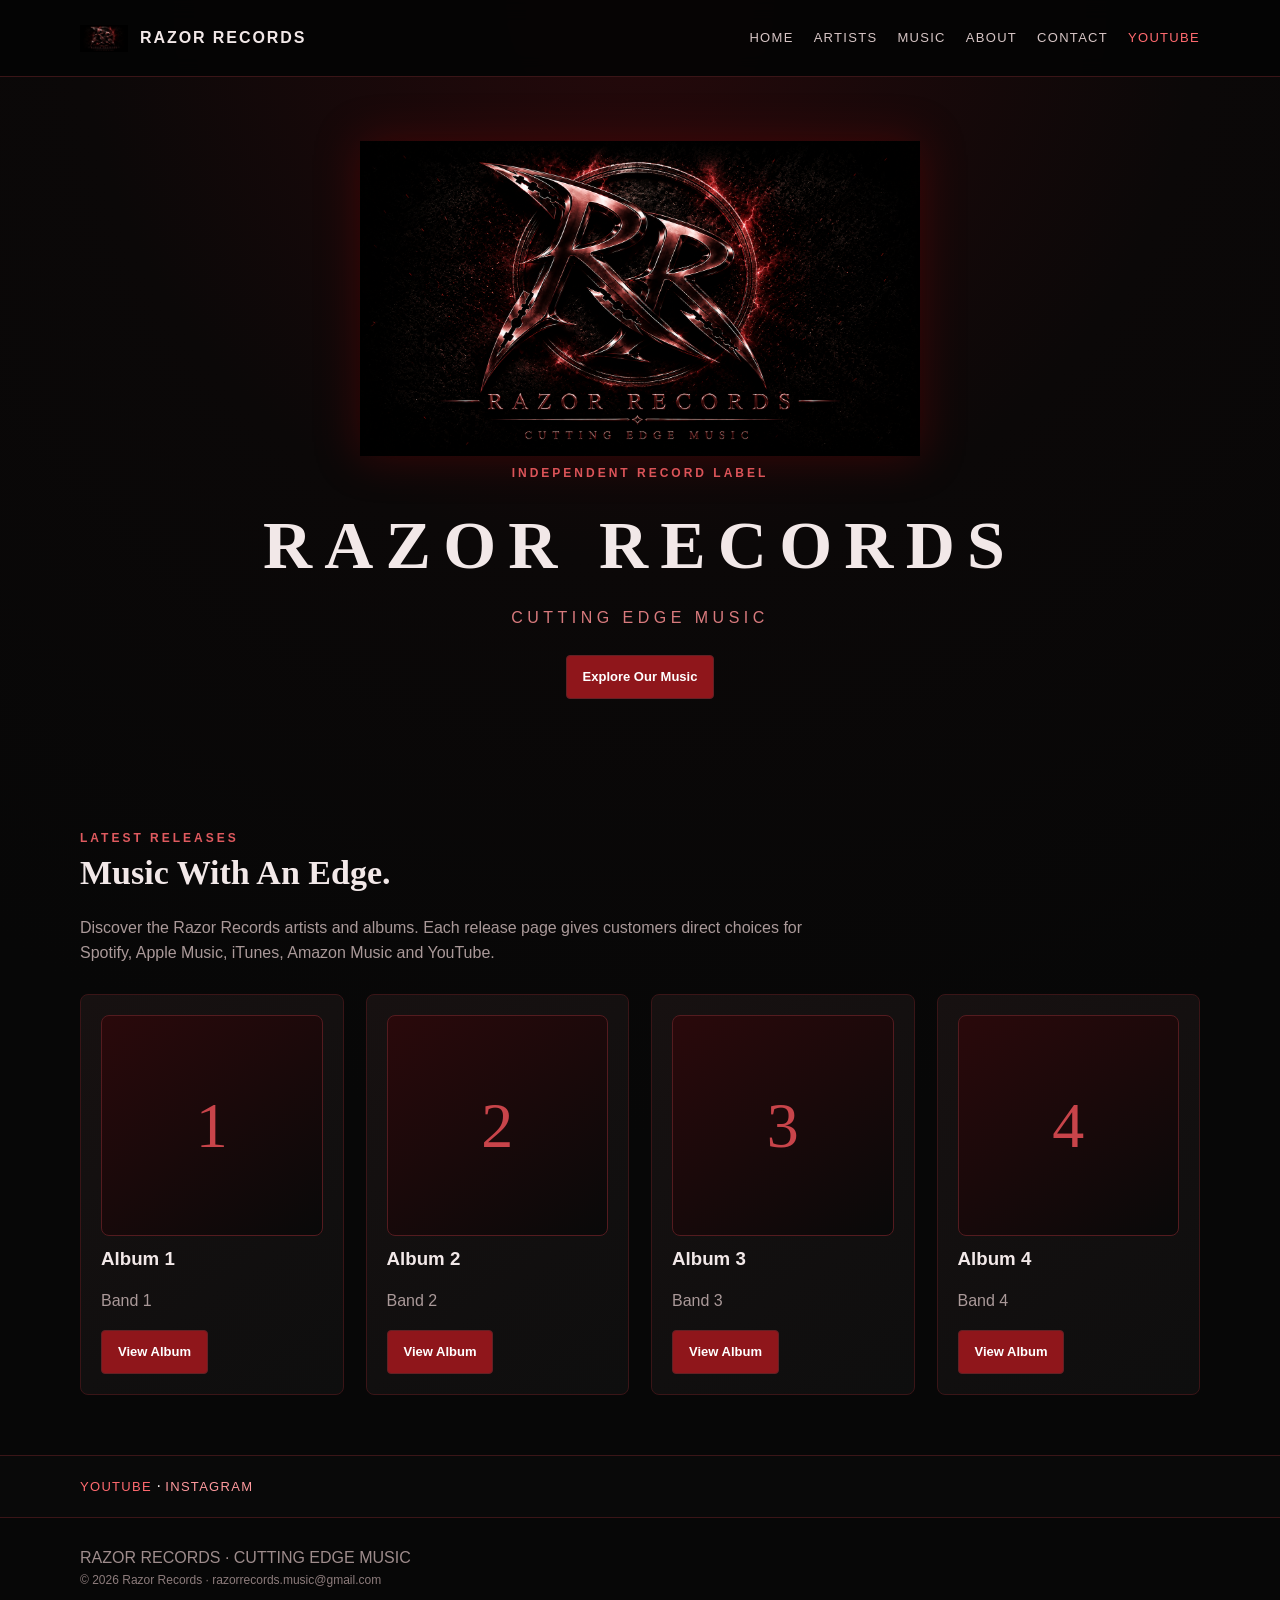
<file: index.html>
<!doctype html><html lang="en"><head><meta charset="utf-8"><meta name="viewport" content="width=device-width,initial-scale=1"><title>Razor Records | Cutting Edge Music</title><meta name="description" content="Razor Records — Cutting Edge Music"><link rel="stylesheet" href="style.css"></head><body><header class="site-header"><div class="container nav"><a class="brand" href="index.html"><img src="assets/razor-records-logo.png" alt="Razor Records logo"><span>RAZOR RECORDS</span></a><button class="menu-btn" aria-label="Open menu">MENU</button><nav class="nav-links"><a href="index.html">Home</a><a href="artists.html">Artists</a><a href="music.html">Music</a><a href="about.html">About</a><a href="contact.html">Contact</a><a href="#" data-youtube class="youtube">YouTube</a></nav></div></header><main><section class="hero"><div class="container"><img src="assets/razor-records-logo.png" alt="Razor Records"><div class="kicker">Independent Record Label</div><h1>RAZOR RECORDS</h1><div class="slogan">Cutting Edge Music</div><a class="btn" href="music.html">Explore Our Music</a></div></section><section class="page-space"><div class="container"><div class="kicker">Latest Releases</div><h2 class="section-title">Music With An Edge.</h2><p class="section-intro">Discover the Razor Records artists and albums. Each release page gives customers direct choices for Spotify, Apple Music, iTunes, Amazon Music and YouTube.</p><div class="grid grid-4" style="margin-top:28px"><article class="card"><div class="cover"><span>1</span></div><h3>Album 1</h3><p>Band 1</p><a class="btn" href="album-1.html">View Album</a></article><article class="card"><div class="cover"><span>2</span></div><h3>Album 2</h3><p>Band 2</p><a class="btn" href="album-2.html">View Album</a></article><article class="card"><div class="cover"><span>3</span></div><h3>Album 3</h3><p>Band 3</p><a class="btn" href="album-3.html">View Album</a></article><article class="card"><div class="cover"><span>4</span></div><h3>Album 4</h3><p>Band 4</p><a class="btn" href="album-4.html">View Album</a></article></div></div></section></main><div class="social-bar"><div class="container"><a href="#" data-youtube class="youtube">YouTube</a><span> · </span><a href="#" data-instagram class="instagram">Instagram</a></div></div><footer class="footer"><div class="container"><div>RAZOR RECORDS · CUTTING EDGE MUSIC</div><div class="small">© <span data-year></span> Razor Records · razorrecords.music@gmail.com</div></div></footer><script src="script.js"></script><script src="links.js"></script></body></html>
</file>
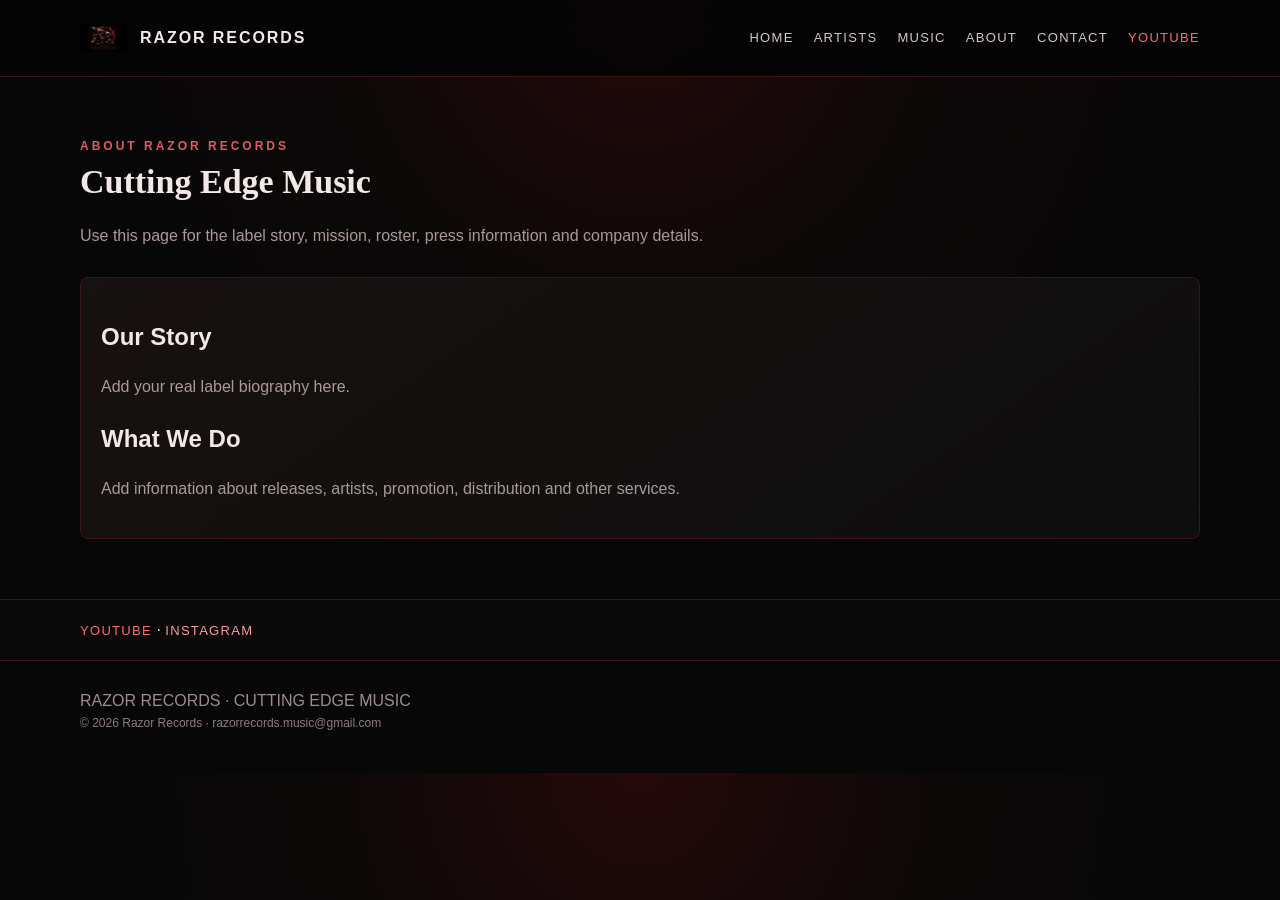
<file: about.html>
<!doctype html><html lang="en"><head><meta charset="utf-8"><meta name="viewport" content="width=device-width,initial-scale=1"><title>About | Razor Records</title><link rel="stylesheet" href="style.css"></head><body><header class="site-header"><div class="container nav"><a class="brand" href="index.html"><img src="assets/razor-records-logo.png" alt="Razor Records logo"><span>RAZOR RECORDS</span></a><button class="menu-btn" aria-label="Open menu">MENU</button><nav class="nav-links"><a href="index.html">Home</a><a href="artists.html">Artists</a><a href="music.html">Music</a><a href="about.html">About</a><a href="contact.html">Contact</a><a href="#" data-youtube class="youtube">YouTube</a></nav></div></header><main class="page-space"><div class="container"><div class="kicker">About Razor Records</div><h1 class="section-title">Cutting Edge Music</h1><p class="section-intro">Use this page for the label story, mission, roster, press information and company details.</p><div class="card" style="margin-top:28px"><h2>Our Story</h2><p class="prose">Add your real label biography here.</p><h2>What We Do</h2><p class="prose">Add information about releases, artists, promotion, distribution and other services.</p></div></div></main><div class="social-bar"><div class="container"><a href="#" data-youtube class="youtube">YouTube</a><span> · </span><a href="#" data-instagram class="instagram">Instagram</a></div></div><footer class="footer"><div class="container"><div>RAZOR RECORDS · CUTTING EDGE MUSIC</div><div class="small">© <span data-year></span> Razor Records · razorrecords.music@gmail.com</div></div></footer><script src="script.js"></script><script src="links.js"></script></body></html>
</file>
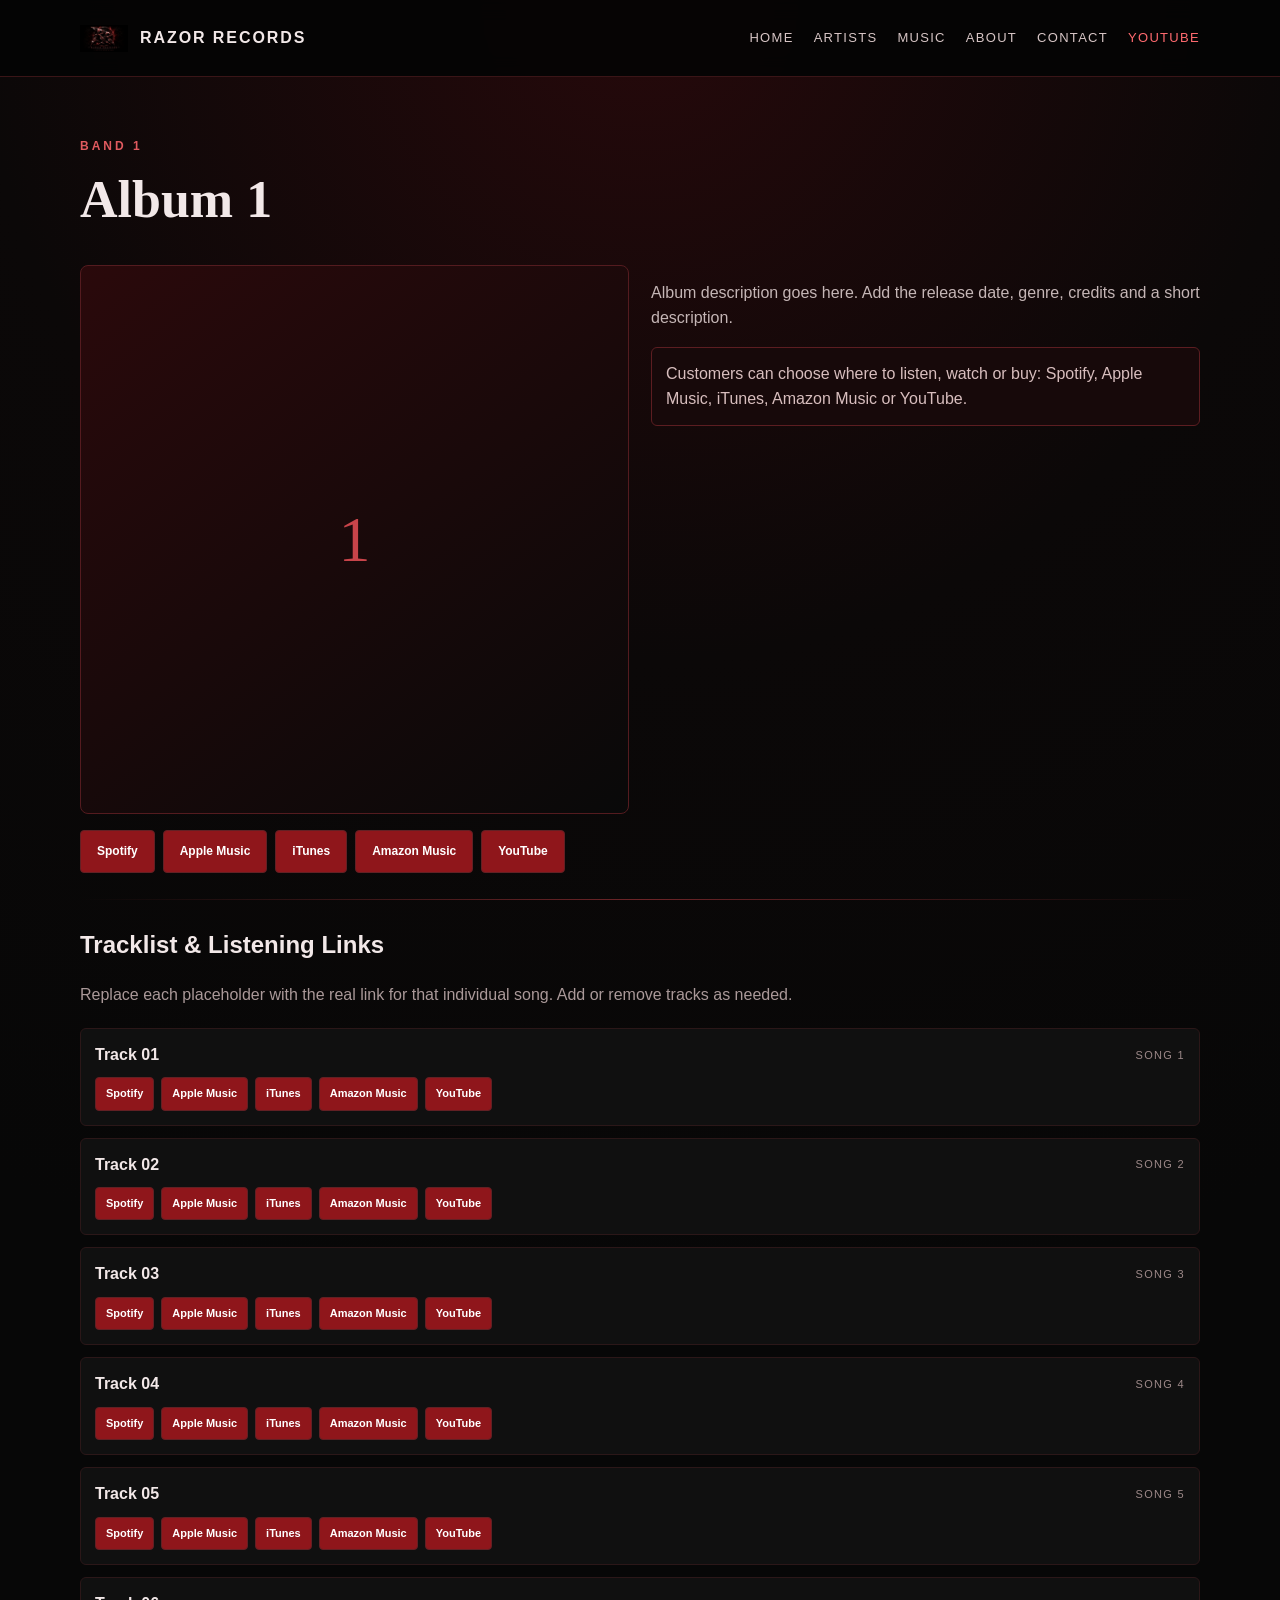
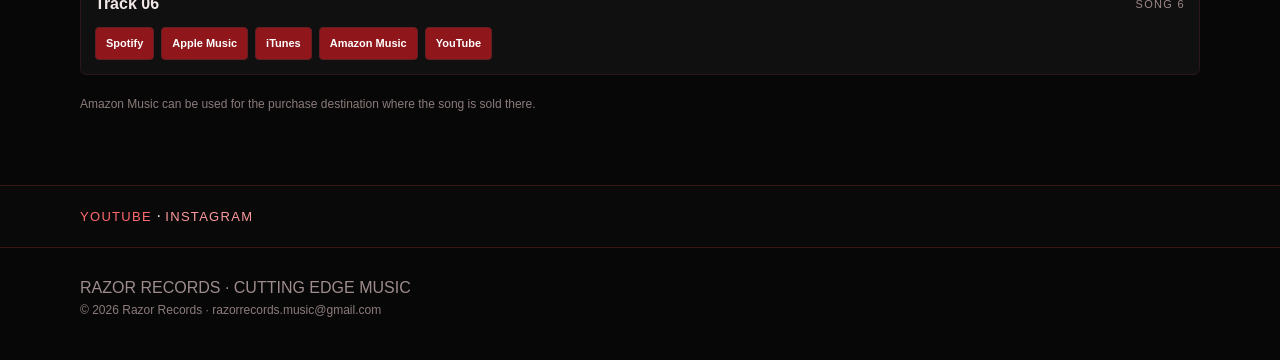
<file: album-1.html>
<!doctype html><html lang="en"><head><meta charset="utf-8"><meta name="viewport" content="width=device-width,initial-scale=1"><title>Album 1 | Razor Records</title><meta name="description" content="Razor Records — Cutting Edge Music"><link rel="stylesheet" href="style.css"></head><body><header class="site-header"><div class="container nav"><a class="brand" href="index.html"><img src="assets/razor-records-logo.png" alt="Razor Records logo"><span>RAZOR RECORDS</span></a><button class="menu-btn" aria-label="Open menu">MENU</button><nav class="nav-links"><a href="index.html">Home</a><a href="artists.html">Artists</a><a href="music.html">Music</a><a href="about.html">About</a><a href="contact.html">Contact</a><a href="#" data-youtube class="youtube">YouTube</a></nav></div></header><main class="page-space"><div class="container detail"><div class="kicker">Band 1</div><h1>Album 1</h1><div class="grid grid-2" style="align-items:start"><div><div class="cover"><span>1</span></div><div class="album-actions"><a class="btn" href="YOUR_SPOTIFY_ALBUM_URL">Spotify</a><a class="btn" href="YOUR_APPLE_MUSIC_ALBUM_URL">Apple Music</a><a class="btn" href="YOUR_ITUNES_ALBUM_URL">iTunes</a><a class="btn" href="YOUR_AMAZON_MUSIC_URL">Amazon Music</a><a class="btn" href="YOUR_YOUTUBE_ALBUM_OR_PLAYLIST_URL">YouTube</a></div></div><div><p class="prose">Album description goes here. Add the release date, genre, credits and a short description.</p><div class="notice">Customers can choose where to listen, watch or buy: Spotify, Apple Music, iTunes, Amazon Music or YouTube.</div></div></div><div class="divider"></div><h2>Tracklist & Listening Links</h2><p class="section-intro">Replace each placeholder with the real link for that individual song. Add or remove tracks as needed.</p><ul class="tracklist"><li class="track"><div class="track-top"><span class="track-name">Track 01</span><span class="label">Song 1</span></div><div class="track-links"><a class="btn" href="YOUR_SPOTIFY_TRACK_1_URL">Spotify</a><a class="btn" href="YOUR_APPLE_MUSIC_TRACK_1_URL">Apple Music</a><a class="btn" href="YOUR_ITUNES_TRACK_1_URL">iTunes</a><a class="btn" href="YOUR_AMAZON_TRACK_1_URL">Amazon Music</a><a class="btn" href="YOUR_YOUTUBE_TRACK_1_URL">YouTube</a></div></li>
<li class="track"><div class="track-top"><span class="track-name">Track 02</span><span class="label">Song 2</span></div><div class="track-links"><a class="btn" href="YOUR_SPOTIFY_TRACK_2_URL">Spotify</a><a class="btn" href="YOUR_APPLE_MUSIC_TRACK_2_URL">Apple Music</a><a class="btn" href="YOUR_ITUNES_TRACK_2_URL">iTunes</a><a class="btn" href="YOUR_AMAZON_TRACK_2_URL">Amazon Music</a><a class="btn" href="YOUR_YOUTUBE_TRACK_2_URL">YouTube</a></div></li>
<li class="track"><div class="track-top"><span class="track-name">Track 03</span><span class="label">Song 3</span></div><div class="track-links"><a class="btn" href="YOUR_SPOTIFY_TRACK_3_URL">Spotify</a><a class="btn" href="YOUR_APPLE_MUSIC_TRACK_3_URL">Apple Music</a><a class="btn" href="YOUR_ITUNES_TRACK_3_URL">iTunes</a><a class="btn" href="YOUR_AMAZON_TRACK_3_URL">Amazon Music</a><a class="btn" href="YOUR_YOUTUBE_TRACK_3_URL">YouTube</a></div></li>
<li class="track"><div class="track-top"><span class="track-name">Track 04</span><span class="label">Song 4</span></div><div class="track-links"><a class="btn" href="YOUR_SPOTIFY_TRACK_4_URL">Spotify</a><a class="btn" href="YOUR_APPLE_MUSIC_TRACK_4_URL">Apple Music</a><a class="btn" href="YOUR_ITUNES_TRACK_4_URL">iTunes</a><a class="btn" href="YOUR_AMAZON_TRACK_4_URL">Amazon Music</a><a class="btn" href="YOUR_YOUTUBE_TRACK_4_URL">YouTube</a></div></li>
<li class="track"><div class="track-top"><span class="track-name">Track 05</span><span class="label">Song 5</span></div><div class="track-links"><a class="btn" href="YOUR_SPOTIFY_TRACK_5_URL">Spotify</a><a class="btn" href="YOUR_APPLE_MUSIC_TRACK_5_URL">Apple Music</a><a class="btn" href="YOUR_ITUNES_TRACK_5_URL">iTunes</a><a class="btn" href="YOUR_AMAZON_TRACK_5_URL">Amazon Music</a><a class="btn" href="YOUR_YOUTUBE_TRACK_5_URL">YouTube</a></div></li>
<li class="track"><div class="track-top"><span class="track-name">Track 06</span><span class="label">Song 6</span></div><div class="track-links"><a class="btn" href="YOUR_SPOTIFY_TRACK_6_URL">Spotify</a><a class="btn" href="YOUR_APPLE_MUSIC_TRACK_6_URL">Apple Music</a><a class="btn" href="YOUR_ITUNES_TRACK_6_URL">iTunes</a><a class="btn" href="YOUR_AMAZON_TRACK_6_URL">Amazon Music</a><a class="btn" href="YOUR_YOUTUBE_TRACK_6_URL">YouTube</a></div></li></ul><p class="site-note">Amazon Music can be used for the purchase destination where the song is sold there.</p></div></main><div class="social-bar"><div class="container"><a href="#" data-youtube class="youtube">YouTube</a><span> · </span><a href="#" data-instagram class="instagram">Instagram</a></div></div><footer class="footer"><div class="container"><div>RAZOR RECORDS · CUTTING EDGE MUSIC</div><div class="small">© <span data-year></span> Razor Records · razorrecords.music@gmail.com</div></div></footer><script src="script.js"></script><script src="links.js"></script></body></html>
</file>
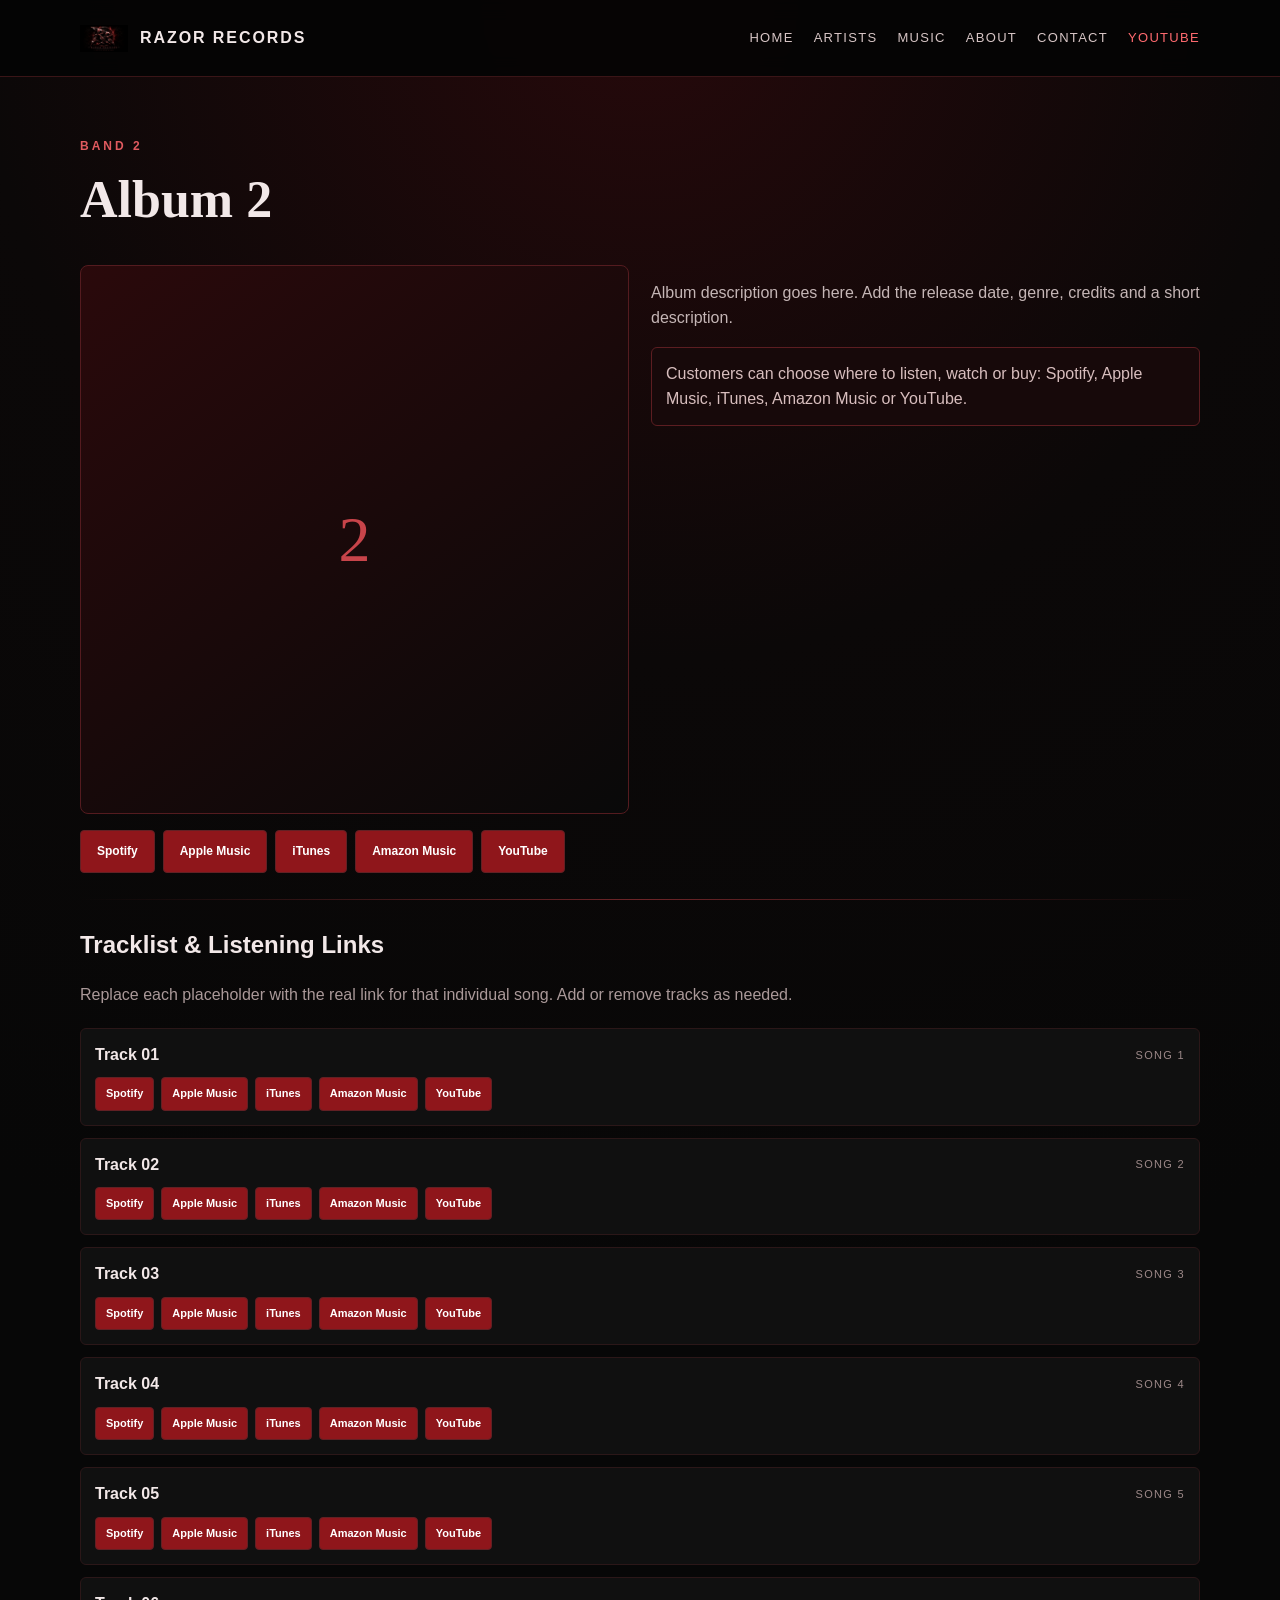
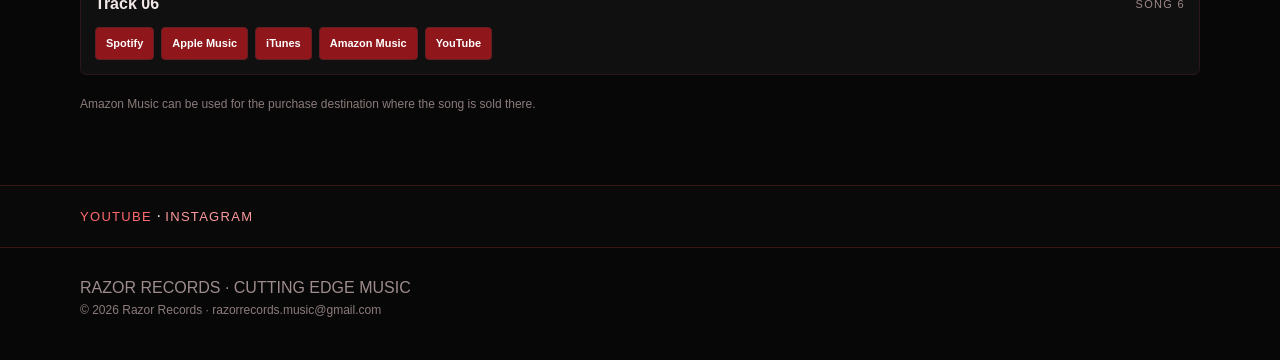
<file: album-2.html>
<!doctype html><html lang="en"><head><meta charset="utf-8"><meta name="viewport" content="width=device-width,initial-scale=1"><title>Album 2 | Razor Records</title><meta name="description" content="Razor Records — Cutting Edge Music"><link rel="stylesheet" href="style.css"></head><body><header class="site-header"><div class="container nav"><a class="brand" href="index.html"><img src="assets/razor-records-logo.png" alt="Razor Records logo"><span>RAZOR RECORDS</span></a><button class="menu-btn" aria-label="Open menu">MENU</button><nav class="nav-links"><a href="index.html">Home</a><a href="artists.html">Artists</a><a href="music.html">Music</a><a href="about.html">About</a><a href="contact.html">Contact</a><a href="#" data-youtube class="youtube">YouTube</a></nav></div></header><main class="page-space"><div class="container detail"><div class="kicker">Band 2</div><h1>Album 2</h1><div class="grid grid-2" style="align-items:start"><div><div class="cover"><span>2</span></div><div class="album-actions"><a class="btn" href="YOUR_SPOTIFY_ALBUM_URL">Spotify</a><a class="btn" href="YOUR_APPLE_MUSIC_ALBUM_URL">Apple Music</a><a class="btn" href="YOUR_ITUNES_ALBUM_URL">iTunes</a><a class="btn" href="YOUR_AMAZON_MUSIC_URL">Amazon Music</a><a class="btn" href="YOUR_YOUTUBE_ALBUM_OR_PLAYLIST_URL">YouTube</a></div></div><div><p class="prose">Album description goes here. Add the release date, genre, credits and a short description.</p><div class="notice">Customers can choose where to listen, watch or buy: Spotify, Apple Music, iTunes, Amazon Music or YouTube.</div></div></div><div class="divider"></div><h2>Tracklist & Listening Links</h2><p class="section-intro">Replace each placeholder with the real link for that individual song. Add or remove tracks as needed.</p><ul class="tracklist"><li class="track"><div class="track-top"><span class="track-name">Track 01</span><span class="label">Song 1</span></div><div class="track-links"><a class="btn" href="YOUR_SPOTIFY_TRACK_1_URL">Spotify</a><a class="btn" href="YOUR_APPLE_MUSIC_TRACK_1_URL">Apple Music</a><a class="btn" href="YOUR_ITUNES_TRACK_1_URL">iTunes</a><a class="btn" href="YOUR_AMAZON_TRACK_1_URL">Amazon Music</a><a class="btn" href="YOUR_YOUTUBE_TRACK_1_URL">YouTube</a></div></li>
<li class="track"><div class="track-top"><span class="track-name">Track 02</span><span class="label">Song 2</span></div><div class="track-links"><a class="btn" href="YOUR_SPOTIFY_TRACK_2_URL">Spotify</a><a class="btn" href="YOUR_APPLE_MUSIC_TRACK_2_URL">Apple Music</a><a class="btn" href="YOUR_ITUNES_TRACK_2_URL">iTunes</a><a class="btn" href="YOUR_AMAZON_TRACK_2_URL">Amazon Music</a><a class="btn" href="YOUR_YOUTUBE_TRACK_2_URL">YouTube</a></div></li>
<li class="track"><div class="track-top"><span class="track-name">Track 03</span><span class="label">Song 3</span></div><div class="track-links"><a class="btn" href="YOUR_SPOTIFY_TRACK_3_URL">Spotify</a><a class="btn" href="YOUR_APPLE_MUSIC_TRACK_3_URL">Apple Music</a><a class="btn" href="YOUR_ITUNES_TRACK_3_URL">iTunes</a><a class="btn" href="YOUR_AMAZON_TRACK_3_URL">Amazon Music</a><a class="btn" href="YOUR_YOUTUBE_TRACK_3_URL">YouTube</a></div></li>
<li class="track"><div class="track-top"><span class="track-name">Track 04</span><span class="label">Song 4</span></div><div class="track-links"><a class="btn" href="YOUR_SPOTIFY_TRACK_4_URL">Spotify</a><a class="btn" href="YOUR_APPLE_MUSIC_TRACK_4_URL">Apple Music</a><a class="btn" href="YOUR_ITUNES_TRACK_4_URL">iTunes</a><a class="btn" href="YOUR_AMAZON_TRACK_4_URL">Amazon Music</a><a class="btn" href="YOUR_YOUTUBE_TRACK_4_URL">YouTube</a></div></li>
<li class="track"><div class="track-top"><span class="track-name">Track 05</span><span class="label">Song 5</span></div><div class="track-links"><a class="btn" href="YOUR_SPOTIFY_TRACK_5_URL">Spotify</a><a class="btn" href="YOUR_APPLE_MUSIC_TRACK_5_URL">Apple Music</a><a class="btn" href="YOUR_ITUNES_TRACK_5_URL">iTunes</a><a class="btn" href="YOUR_AMAZON_TRACK_5_URL">Amazon Music</a><a class="btn" href="YOUR_YOUTUBE_TRACK_5_URL">YouTube</a></div></li>
<li class="track"><div class="track-top"><span class="track-name">Track 06</span><span class="label">Song 6</span></div><div class="track-links"><a class="btn" href="YOUR_SPOTIFY_TRACK_6_URL">Spotify</a><a class="btn" href="YOUR_APPLE_MUSIC_TRACK_6_URL">Apple Music</a><a class="btn" href="YOUR_ITUNES_TRACK_6_URL">iTunes</a><a class="btn" href="YOUR_AMAZON_TRACK_6_URL">Amazon Music</a><a class="btn" href="YOUR_YOUTUBE_TRACK_6_URL">YouTube</a></div></li></ul><p class="site-note">Amazon Music can be used for the purchase destination where the song is sold there.</p></div></main><div class="social-bar"><div class="container"><a href="#" data-youtube class="youtube">YouTube</a><span> · </span><a href="#" data-instagram class="instagram">Instagram</a></div></div><footer class="footer"><div class="container"><div>RAZOR RECORDS · CUTTING EDGE MUSIC</div><div class="small">© <span data-year></span> Razor Records · razorrecords.music@gmail.com</div></div></footer><script src="script.js"></script><script src="links.js"></script></body></html>
</file>
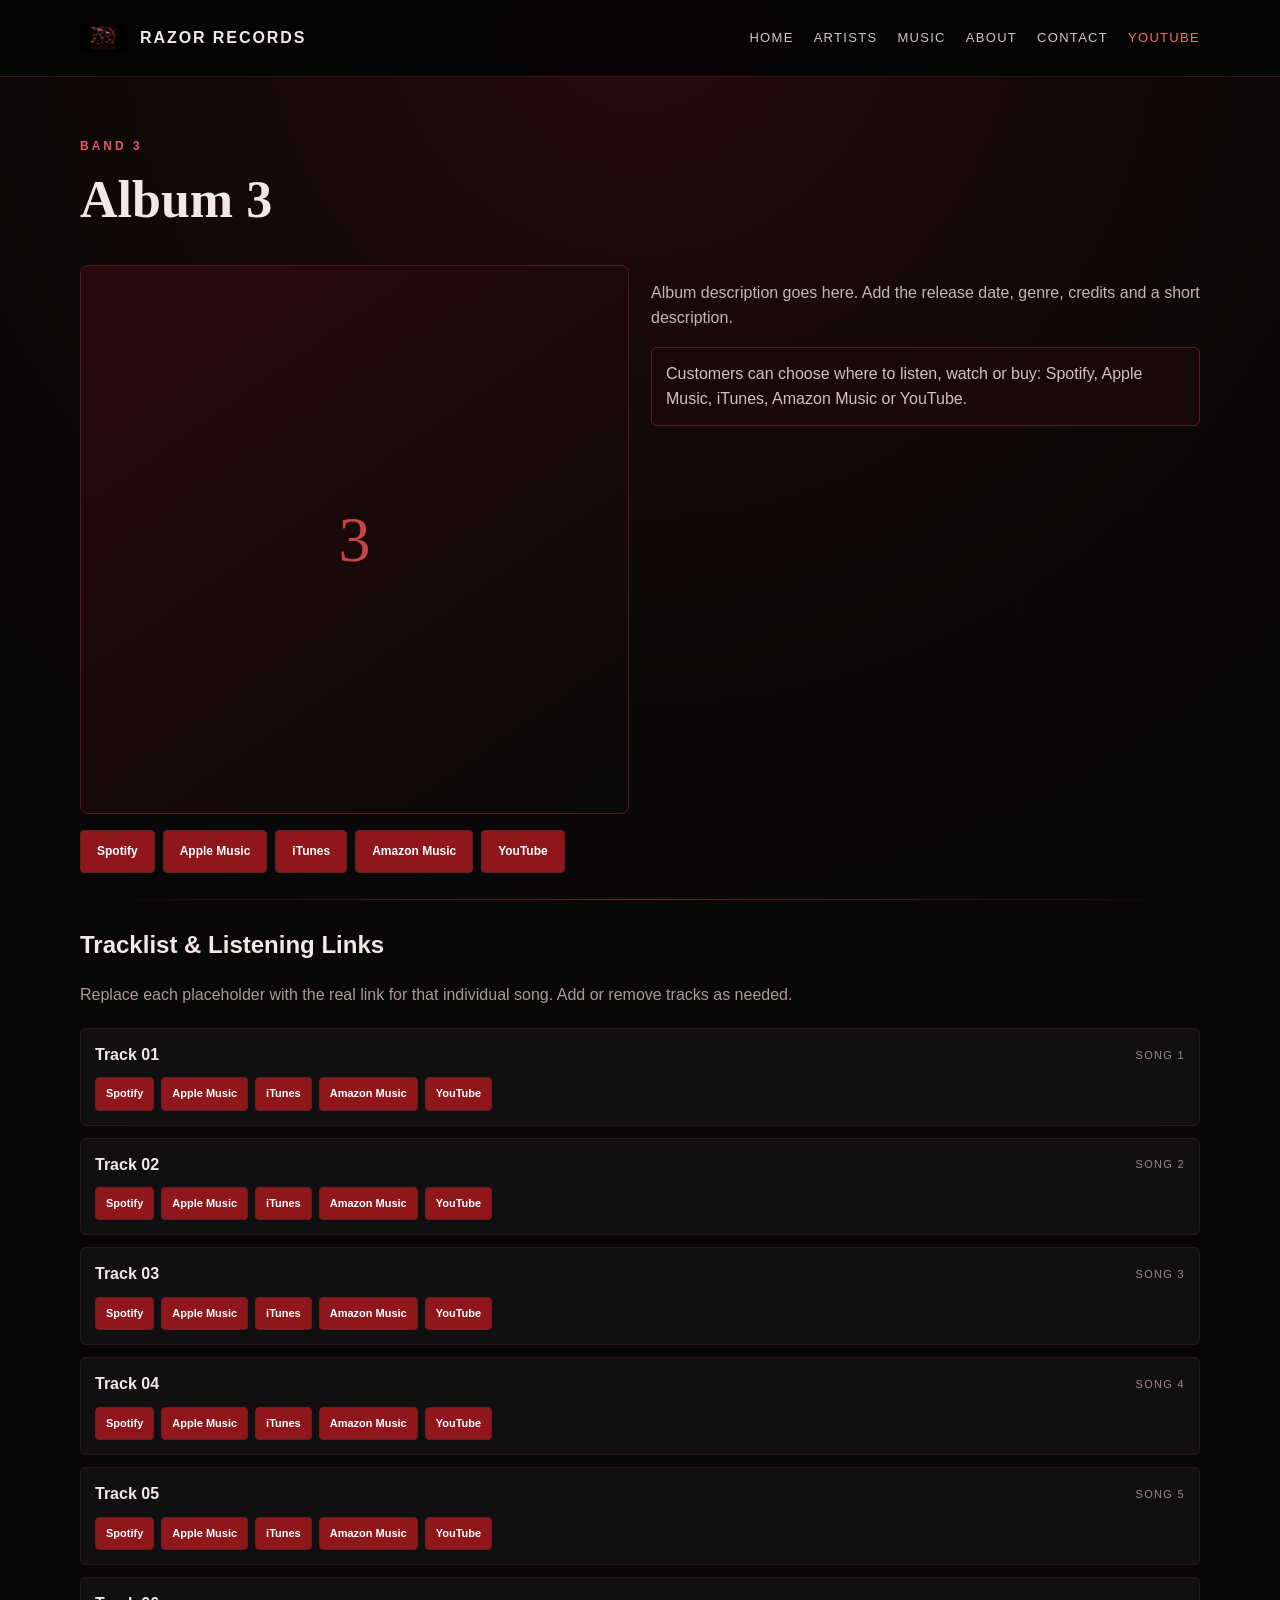
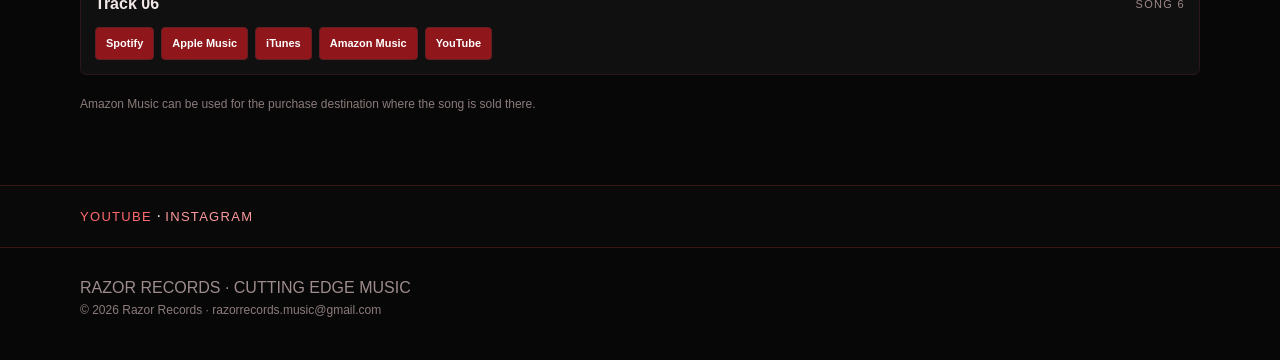
<file: album-3.html>
<!doctype html><html lang="en"><head><meta charset="utf-8"><meta name="viewport" content="width=device-width,initial-scale=1"><title>Album 3 | Razor Records</title><meta name="description" content="Razor Records — Cutting Edge Music"><link rel="stylesheet" href="style.css"></head><body><header class="site-header"><div class="container nav"><a class="brand" href="index.html"><img src="assets/razor-records-logo.png" alt="Razor Records logo"><span>RAZOR RECORDS</span></a><button class="menu-btn" aria-label="Open menu">MENU</button><nav class="nav-links"><a href="index.html">Home</a><a href="artists.html">Artists</a><a href="music.html">Music</a><a href="about.html">About</a><a href="contact.html">Contact</a><a href="#" data-youtube class="youtube">YouTube</a></nav></div></header><main class="page-space"><div class="container detail"><div class="kicker">Band 3</div><h1>Album 3</h1><div class="grid grid-2" style="align-items:start"><div><div class="cover"><span>3</span></div><div class="album-actions"><a class="btn" href="YOUR_SPOTIFY_ALBUM_URL">Spotify</a><a class="btn" href="YOUR_APPLE_MUSIC_ALBUM_URL">Apple Music</a><a class="btn" href="YOUR_ITUNES_ALBUM_URL">iTunes</a><a class="btn" href="YOUR_AMAZON_MUSIC_URL">Amazon Music</a><a class="btn" href="YOUR_YOUTUBE_ALBUM_OR_PLAYLIST_URL">YouTube</a></div></div><div><p class="prose">Album description goes here. Add the release date, genre, credits and a short description.</p><div class="notice">Customers can choose where to listen, watch or buy: Spotify, Apple Music, iTunes, Amazon Music or YouTube.</div></div></div><div class="divider"></div><h2>Tracklist & Listening Links</h2><p class="section-intro">Replace each placeholder with the real link for that individual song. Add or remove tracks as needed.</p><ul class="tracklist"><li class="track"><div class="track-top"><span class="track-name">Track 01</span><span class="label">Song 1</span></div><div class="track-links"><a class="btn" href="YOUR_SPOTIFY_TRACK_1_URL">Spotify</a><a class="btn" href="YOUR_APPLE_MUSIC_TRACK_1_URL">Apple Music</a><a class="btn" href="YOUR_ITUNES_TRACK_1_URL">iTunes</a><a class="btn" href="YOUR_AMAZON_TRACK_1_URL">Amazon Music</a><a class="btn" href="YOUR_YOUTUBE_TRACK_1_URL">YouTube</a></div></li>
<li class="track"><div class="track-top"><span class="track-name">Track 02</span><span class="label">Song 2</span></div><div class="track-links"><a class="btn" href="YOUR_SPOTIFY_TRACK_2_URL">Spotify</a><a class="btn" href="YOUR_APPLE_MUSIC_TRACK_2_URL">Apple Music</a><a class="btn" href="YOUR_ITUNES_TRACK_2_URL">iTunes</a><a class="btn" href="YOUR_AMAZON_TRACK_2_URL">Amazon Music</a><a class="btn" href="YOUR_YOUTUBE_TRACK_2_URL">YouTube</a></div></li>
<li class="track"><div class="track-top"><span class="track-name">Track 03</span><span class="label">Song 3</span></div><div class="track-links"><a class="btn" href="YOUR_SPOTIFY_TRACK_3_URL">Spotify</a><a class="btn" href="YOUR_APPLE_MUSIC_TRACK_3_URL">Apple Music</a><a class="btn" href="YOUR_ITUNES_TRACK_3_URL">iTunes</a><a class="btn" href="YOUR_AMAZON_TRACK_3_URL">Amazon Music</a><a class="btn" href="YOUR_YOUTUBE_TRACK_3_URL">YouTube</a></div></li>
<li class="track"><div class="track-top"><span class="track-name">Track 04</span><span class="label">Song 4</span></div><div class="track-links"><a class="btn" href="YOUR_SPOTIFY_TRACK_4_URL">Spotify</a><a class="btn" href="YOUR_APPLE_MUSIC_TRACK_4_URL">Apple Music</a><a class="btn" href="YOUR_ITUNES_TRACK_4_URL">iTunes</a><a class="btn" href="YOUR_AMAZON_TRACK_4_URL">Amazon Music</a><a class="btn" href="YOUR_YOUTUBE_TRACK_4_URL">YouTube</a></div></li>
<li class="track"><div class="track-top"><span class="track-name">Track 05</span><span class="label">Song 5</span></div><div class="track-links"><a class="btn" href="YOUR_SPOTIFY_TRACK_5_URL">Spotify</a><a class="btn" href="YOUR_APPLE_MUSIC_TRACK_5_URL">Apple Music</a><a class="btn" href="YOUR_ITUNES_TRACK_5_URL">iTunes</a><a class="btn" href="YOUR_AMAZON_TRACK_5_URL">Amazon Music</a><a class="btn" href="YOUR_YOUTUBE_TRACK_5_URL">YouTube</a></div></li>
<li class="track"><div class="track-top"><span class="track-name">Track 06</span><span class="label">Song 6</span></div><div class="track-links"><a class="btn" href="YOUR_SPOTIFY_TRACK_6_URL">Spotify</a><a class="btn" href="YOUR_APPLE_MUSIC_TRACK_6_URL">Apple Music</a><a class="btn" href="YOUR_ITUNES_TRACK_6_URL">iTunes</a><a class="btn" href="YOUR_AMAZON_TRACK_6_URL">Amazon Music</a><a class="btn" href="YOUR_YOUTUBE_TRACK_6_URL">YouTube</a></div></li></ul><p class="site-note">Amazon Music can be used for the purchase destination where the song is sold there.</p></div></main><div class="social-bar"><div class="container"><a href="#" data-youtube class="youtube">YouTube</a><span> · </span><a href="#" data-instagram class="instagram">Instagram</a></div></div><footer class="footer"><div class="container"><div>RAZOR RECORDS · CUTTING EDGE MUSIC</div><div class="small">© <span data-year></span> Razor Records · razorrecords.music@gmail.com</div></div></footer><script src="script.js"></script><script src="links.js"></script></body></html>
</file>
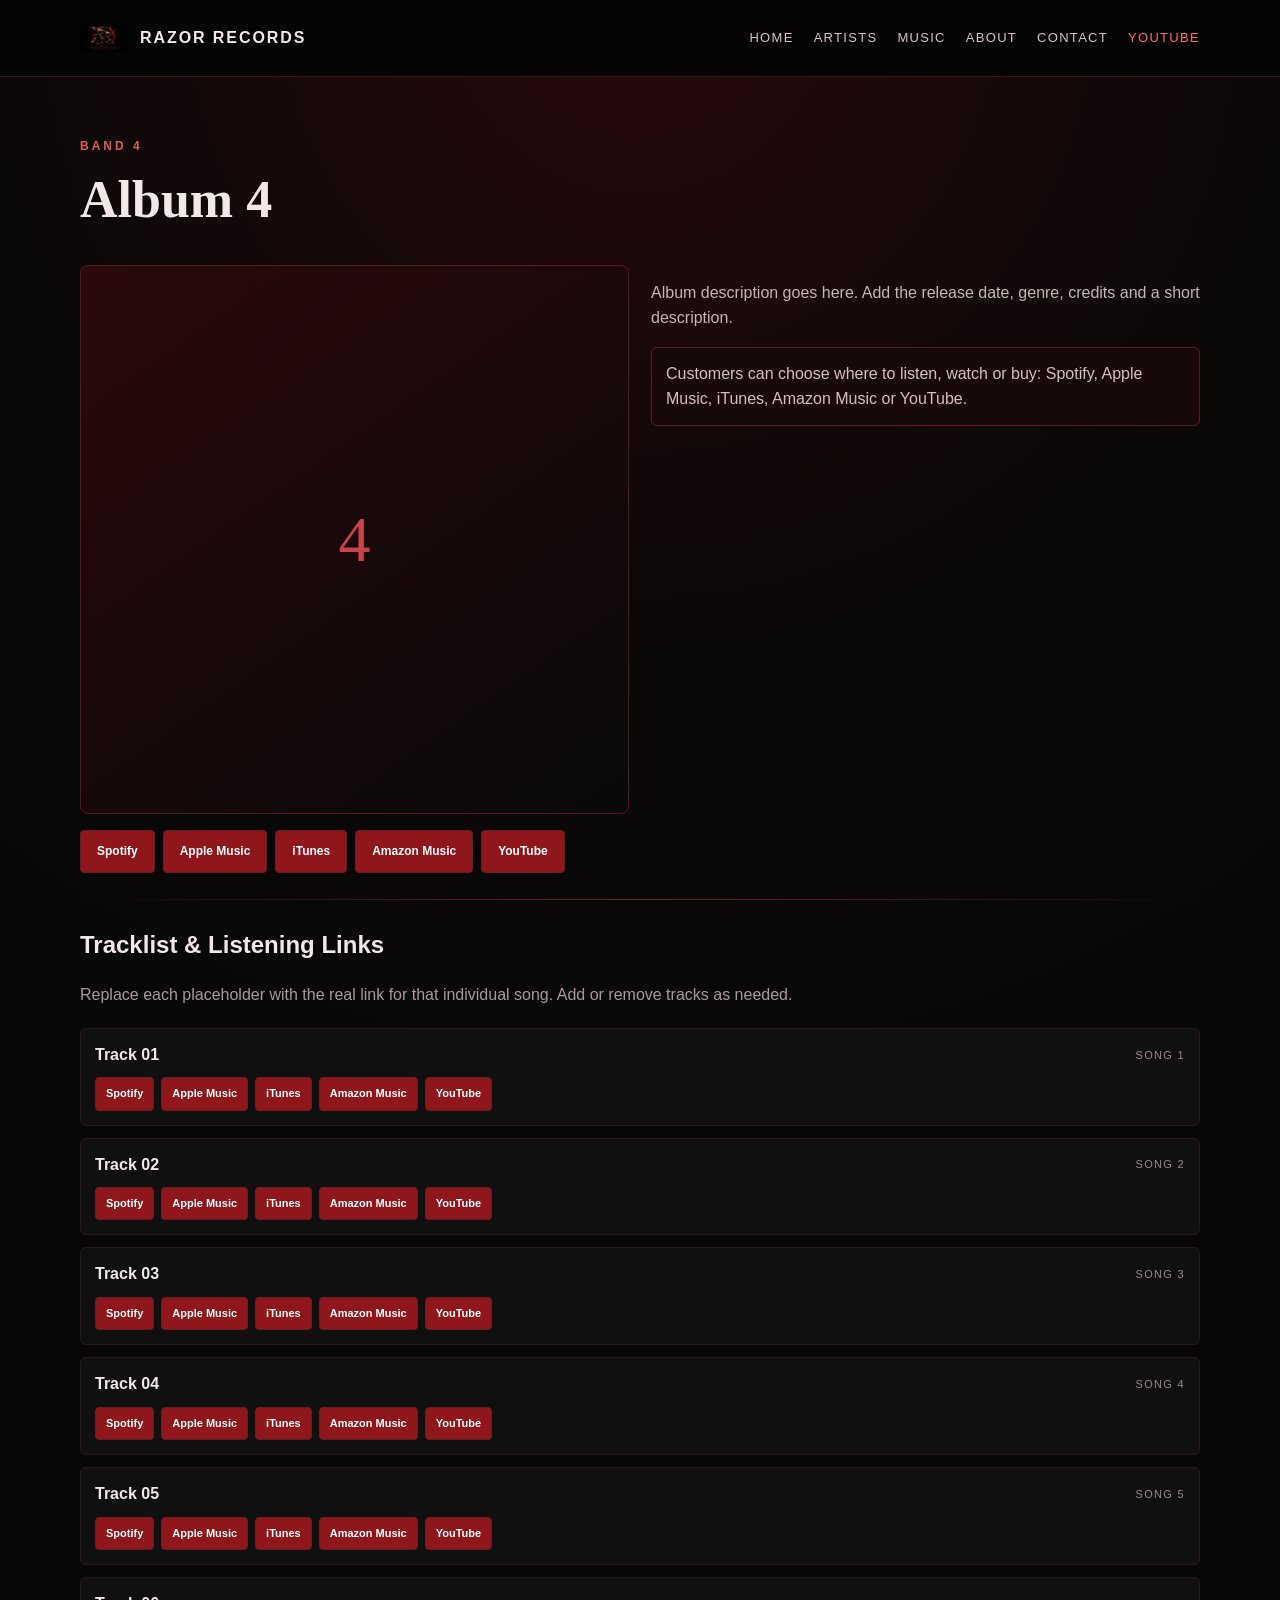
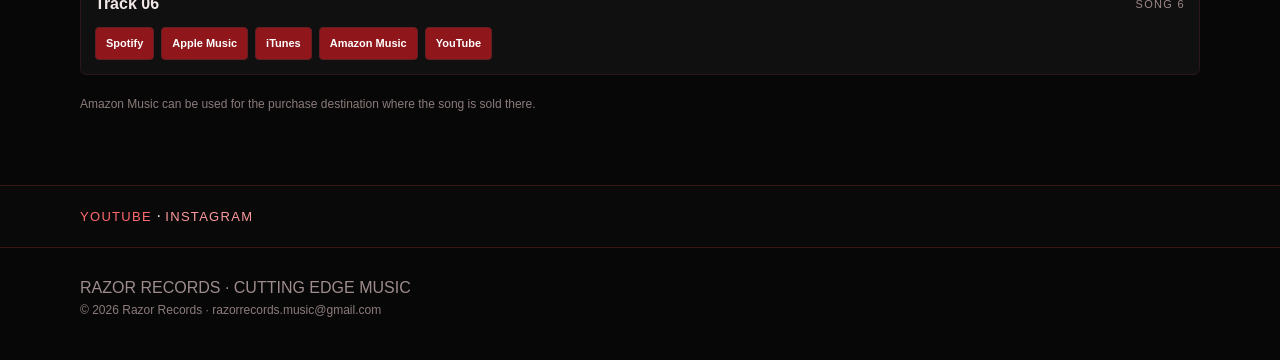
<file: album-4.html>
<!doctype html><html lang="en"><head><meta charset="utf-8"><meta name="viewport" content="width=device-width,initial-scale=1"><title>Album 4 | Razor Records</title><meta name="description" content="Razor Records — Cutting Edge Music"><link rel="stylesheet" href="style.css"></head><body><header class="site-header"><div class="container nav"><a class="brand" href="index.html"><img src="assets/razor-records-logo.png" alt="Razor Records logo"><span>RAZOR RECORDS</span></a><button class="menu-btn" aria-label="Open menu">MENU</button><nav class="nav-links"><a href="index.html">Home</a><a href="artists.html">Artists</a><a href="music.html">Music</a><a href="about.html">About</a><a href="contact.html">Contact</a><a href="#" data-youtube class="youtube">YouTube</a></nav></div></header><main class="page-space"><div class="container detail"><div class="kicker">Band 4</div><h1>Album 4</h1><div class="grid grid-2" style="align-items:start"><div><div class="cover"><span>4</span></div><div class="album-actions"><a class="btn" href="YOUR_SPOTIFY_ALBUM_URL">Spotify</a><a class="btn" href="YOUR_APPLE_MUSIC_ALBUM_URL">Apple Music</a><a class="btn" href="YOUR_ITUNES_ALBUM_URL">iTunes</a><a class="btn" href="YOUR_AMAZON_MUSIC_URL">Amazon Music</a><a class="btn" href="YOUR_YOUTUBE_ALBUM_OR_PLAYLIST_URL">YouTube</a></div></div><div><p class="prose">Album description goes here. Add the release date, genre, credits and a short description.</p><div class="notice">Customers can choose where to listen, watch or buy: Spotify, Apple Music, iTunes, Amazon Music or YouTube.</div></div></div><div class="divider"></div><h2>Tracklist & Listening Links</h2><p class="section-intro">Replace each placeholder with the real link for that individual song. Add or remove tracks as needed.</p><ul class="tracklist"><li class="track"><div class="track-top"><span class="track-name">Track 01</span><span class="label">Song 1</span></div><div class="track-links"><a class="btn" href="YOUR_SPOTIFY_TRACK_1_URL">Spotify</a><a class="btn" href="YOUR_APPLE_MUSIC_TRACK_1_URL">Apple Music</a><a class="btn" href="YOUR_ITUNES_TRACK_1_URL">iTunes</a><a class="btn" href="YOUR_AMAZON_TRACK_1_URL">Amazon Music</a><a class="btn" href="YOUR_YOUTUBE_TRACK_1_URL">YouTube</a></div></li>
<li class="track"><div class="track-top"><span class="track-name">Track 02</span><span class="label">Song 2</span></div><div class="track-links"><a class="btn" href="YOUR_SPOTIFY_TRACK_2_URL">Spotify</a><a class="btn" href="YOUR_APPLE_MUSIC_TRACK_2_URL">Apple Music</a><a class="btn" href="YOUR_ITUNES_TRACK_2_URL">iTunes</a><a class="btn" href="YOUR_AMAZON_TRACK_2_URL">Amazon Music</a><a class="btn" href="YOUR_YOUTUBE_TRACK_2_URL">YouTube</a></div></li>
<li class="track"><div class="track-top"><span class="track-name">Track 03</span><span class="label">Song 3</span></div><div class="track-links"><a class="btn" href="YOUR_SPOTIFY_TRACK_3_URL">Spotify</a><a class="btn" href="YOUR_APPLE_MUSIC_TRACK_3_URL">Apple Music</a><a class="btn" href="YOUR_ITUNES_TRACK_3_URL">iTunes</a><a class="btn" href="YOUR_AMAZON_TRACK_3_URL">Amazon Music</a><a class="btn" href="YOUR_YOUTUBE_TRACK_3_URL">YouTube</a></div></li>
<li class="track"><div class="track-top"><span class="track-name">Track 04</span><span class="label">Song 4</span></div><div class="track-links"><a class="btn" href="YOUR_SPOTIFY_TRACK_4_URL">Spotify</a><a class="btn" href="YOUR_APPLE_MUSIC_TRACK_4_URL">Apple Music</a><a class="btn" href="YOUR_ITUNES_TRACK_4_URL">iTunes</a><a class="btn" href="YOUR_AMAZON_TRACK_4_URL">Amazon Music</a><a class="btn" href="YOUR_YOUTUBE_TRACK_4_URL">YouTube</a></div></li>
<li class="track"><div class="track-top"><span class="track-name">Track 05</span><span class="label">Song 5</span></div><div class="track-links"><a class="btn" href="YOUR_SPOTIFY_TRACK_5_URL">Spotify</a><a class="btn" href="YOUR_APPLE_MUSIC_TRACK_5_URL">Apple Music</a><a class="btn" href="YOUR_ITUNES_TRACK_5_URL">iTunes</a><a class="btn" href="YOUR_AMAZON_TRACK_5_URL">Amazon Music</a><a class="btn" href="YOUR_YOUTUBE_TRACK_5_URL">YouTube</a></div></li>
<li class="track"><div class="track-top"><span class="track-name">Track 06</span><span class="label">Song 6</span></div><div class="track-links"><a class="btn" href="YOUR_SPOTIFY_TRACK_6_URL">Spotify</a><a class="btn" href="YOUR_APPLE_MUSIC_TRACK_6_URL">Apple Music</a><a class="btn" href="YOUR_ITUNES_TRACK_6_URL">iTunes</a><a class="btn" href="YOUR_AMAZON_TRACK_6_URL">Amazon Music</a><a class="btn" href="YOUR_YOUTUBE_TRACK_6_URL">YouTube</a></div></li></ul><p class="site-note">Amazon Music can be used for the purchase destination where the song is sold there.</p></div></main><div class="social-bar"><div class="container"><a href="#" data-youtube class="youtube">YouTube</a><span> · </span><a href="#" data-instagram class="instagram">Instagram</a></div></div><footer class="footer"><div class="container"><div>RAZOR RECORDS · CUTTING EDGE MUSIC</div><div class="small">© <span data-year></span> Razor Records · razorrecords.music@gmail.com</div></div></footer><script src="script.js"></script><script src="links.js"></script></body></html>
</file>
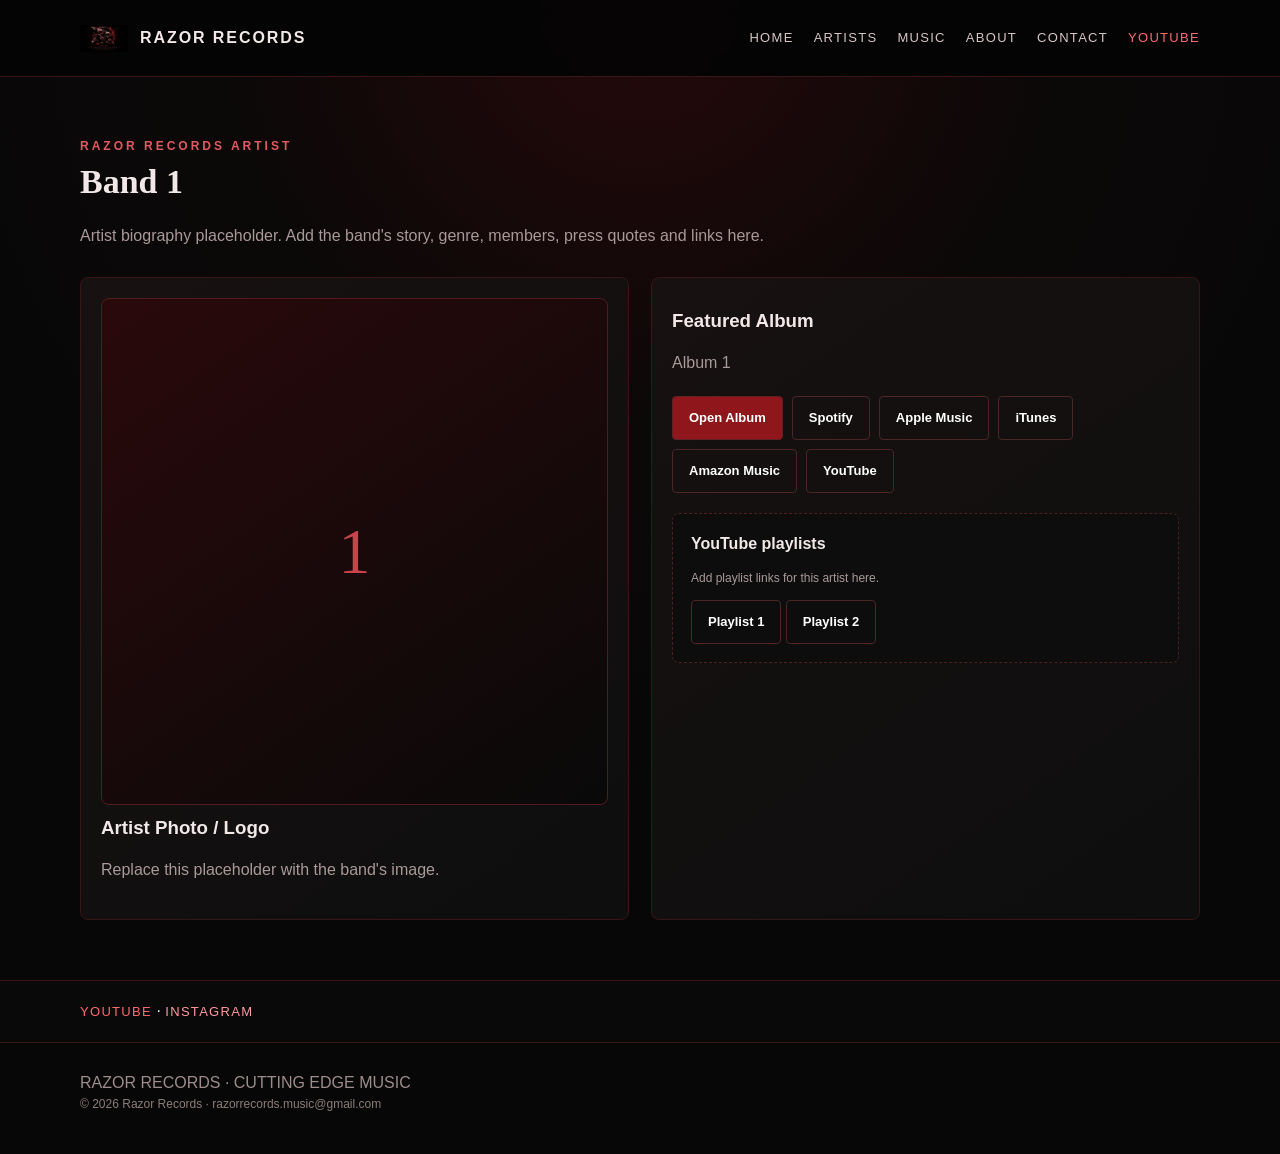
<file: artist-1.html>
<!doctype html><html lang="en"><head><meta charset="utf-8"><meta name="viewport" content="width=device-width,initial-scale=1"><title>Band 1 | Razor Records</title><link rel="stylesheet" href="style.css"></head><body><header class="site-header"><div class="container nav"><a class="brand" href="index.html"><img src="assets/razor-records-logo.png" alt="Razor Records logo"><span>RAZOR RECORDS</span></a><button class="menu-btn" aria-label="Open menu">MENU</button><nav class="nav-links"><a href="index.html">Home</a><a href="artists.html">Artists</a><a href="music.html">Music</a><a href="about.html">About</a><a href="contact.html">Contact</a><a href="#" data-youtube class="youtube">YouTube</a></nav></div></header><main class="page-space"><div class="container"><div class="kicker">Razor Records Artist</div><h1 class="section-title">Band 1</h1><p class="section-intro">Artist biography placeholder. Add the band's story, genre, members, press quotes and links here.</p><div class="grid grid-2" style="margin-top:28px"><div class="card"><div class="cover"><span>1</span></div><h3>Artist Photo / Logo</h3><p>Replace this placeholder with the band's image.</p></div><div class="card"><h3>Featured Album</h3><p>Album 1</p><div class="actions"><a class="btn" href="album-1.html">Open Album</a><a class="btn secondary" href="YOUR_ARTIST_SPOTIFY_URL">Spotify</a><a class="btn secondary" href="YOUR_ARTIST_APPLE_MUSIC_URL">Apple Music</a><a class="btn secondary" href="YOUR_ARTIST_ITUNES_URL">iTunes</a><a class="btn secondary" href="YOUR_ARTIST_AMAZON_URL">Amazon Music</a><a class="btn secondary" href="YOUR_ARTIST_YOUTUBE_URL">YouTube</a></div><div class="playlist"><b>YouTube playlists</b><p class="small">Add playlist links for this artist here.</p><a class="btn secondary" href="YOUR_YOUTUBE_PLAYLIST_1_URL">Playlist 1</a> <a class="btn secondary" href="YOUR_YOUTUBE_PLAYLIST_2_URL">Playlist 2</a></div></div></div></div></main><div class="social-bar"><div class="container"><a href="#" data-youtube class="youtube">YouTube</a><span> · </span><a href="#" data-instagram class="instagram">Instagram</a></div></div><footer class="footer"><div class="container"><div>RAZOR RECORDS · CUTTING EDGE MUSIC</div><div class="small">© <span data-year></span> Razor Records · razorrecords.music@gmail.com</div></div></footer><script src="script.js"></script><script src="links.js"></script></body></html>
</file>
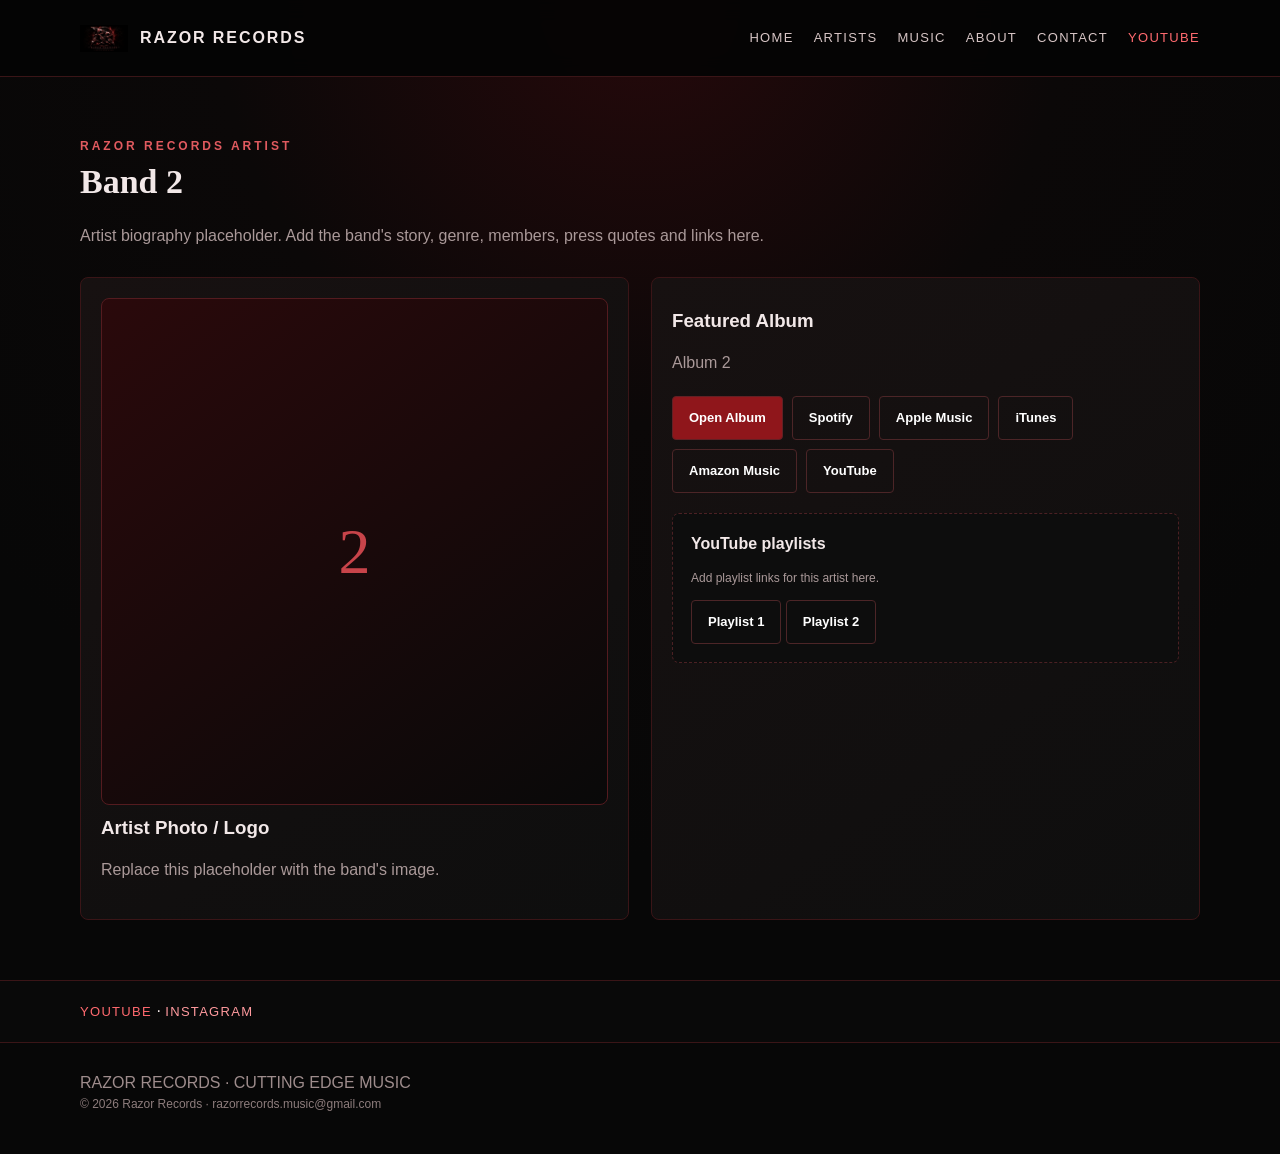
<file: artist-2.html>
<!doctype html><html lang="en"><head><meta charset="utf-8"><meta name="viewport" content="width=device-width,initial-scale=1"><title>Band 2 | Razor Records</title><link rel="stylesheet" href="style.css"></head><body><header class="site-header"><div class="container nav"><a class="brand" href="index.html"><img src="assets/razor-records-logo.png" alt="Razor Records logo"><span>RAZOR RECORDS</span></a><button class="menu-btn" aria-label="Open menu">MENU</button><nav class="nav-links"><a href="index.html">Home</a><a href="artists.html">Artists</a><a href="music.html">Music</a><a href="about.html">About</a><a href="contact.html">Contact</a><a href="#" data-youtube class="youtube">YouTube</a></nav></div></header><main class="page-space"><div class="container"><div class="kicker">Razor Records Artist</div><h1 class="section-title">Band 2</h1><p class="section-intro">Artist biography placeholder. Add the band's story, genre, members, press quotes and links here.</p><div class="grid grid-2" style="margin-top:28px"><div class="card"><div class="cover"><span>2</span></div><h3>Artist Photo / Logo</h3><p>Replace this placeholder with the band's image.</p></div><div class="card"><h3>Featured Album</h3><p>Album 2</p><div class="actions"><a class="btn" href="album-2.html">Open Album</a><a class="btn secondary" href="YOUR_ARTIST_SPOTIFY_URL">Spotify</a><a class="btn secondary" href="YOUR_ARTIST_APPLE_MUSIC_URL">Apple Music</a><a class="btn secondary" href="YOUR_ARTIST_ITUNES_URL">iTunes</a><a class="btn secondary" href="YOUR_ARTIST_AMAZON_URL">Amazon Music</a><a class="btn secondary" href="YOUR_ARTIST_YOUTUBE_URL">YouTube</a></div><div class="playlist"><b>YouTube playlists</b><p class="small">Add playlist links for this artist here.</p><a class="btn secondary" href="YOUR_YOUTUBE_PLAYLIST_1_URL">Playlist 1</a> <a class="btn secondary" href="YOUR_YOUTUBE_PLAYLIST_2_URL">Playlist 2</a></div></div></div></div></main><div class="social-bar"><div class="container"><a href="#" data-youtube class="youtube">YouTube</a><span> · </span><a href="#" data-instagram class="instagram">Instagram</a></div></div><footer class="footer"><div class="container"><div>RAZOR RECORDS · CUTTING EDGE MUSIC</div><div class="small">© <span data-year></span> Razor Records · razorrecords.music@gmail.com</div></div></footer><script src="script.js"></script><script src="links.js"></script></body></html>
</file>
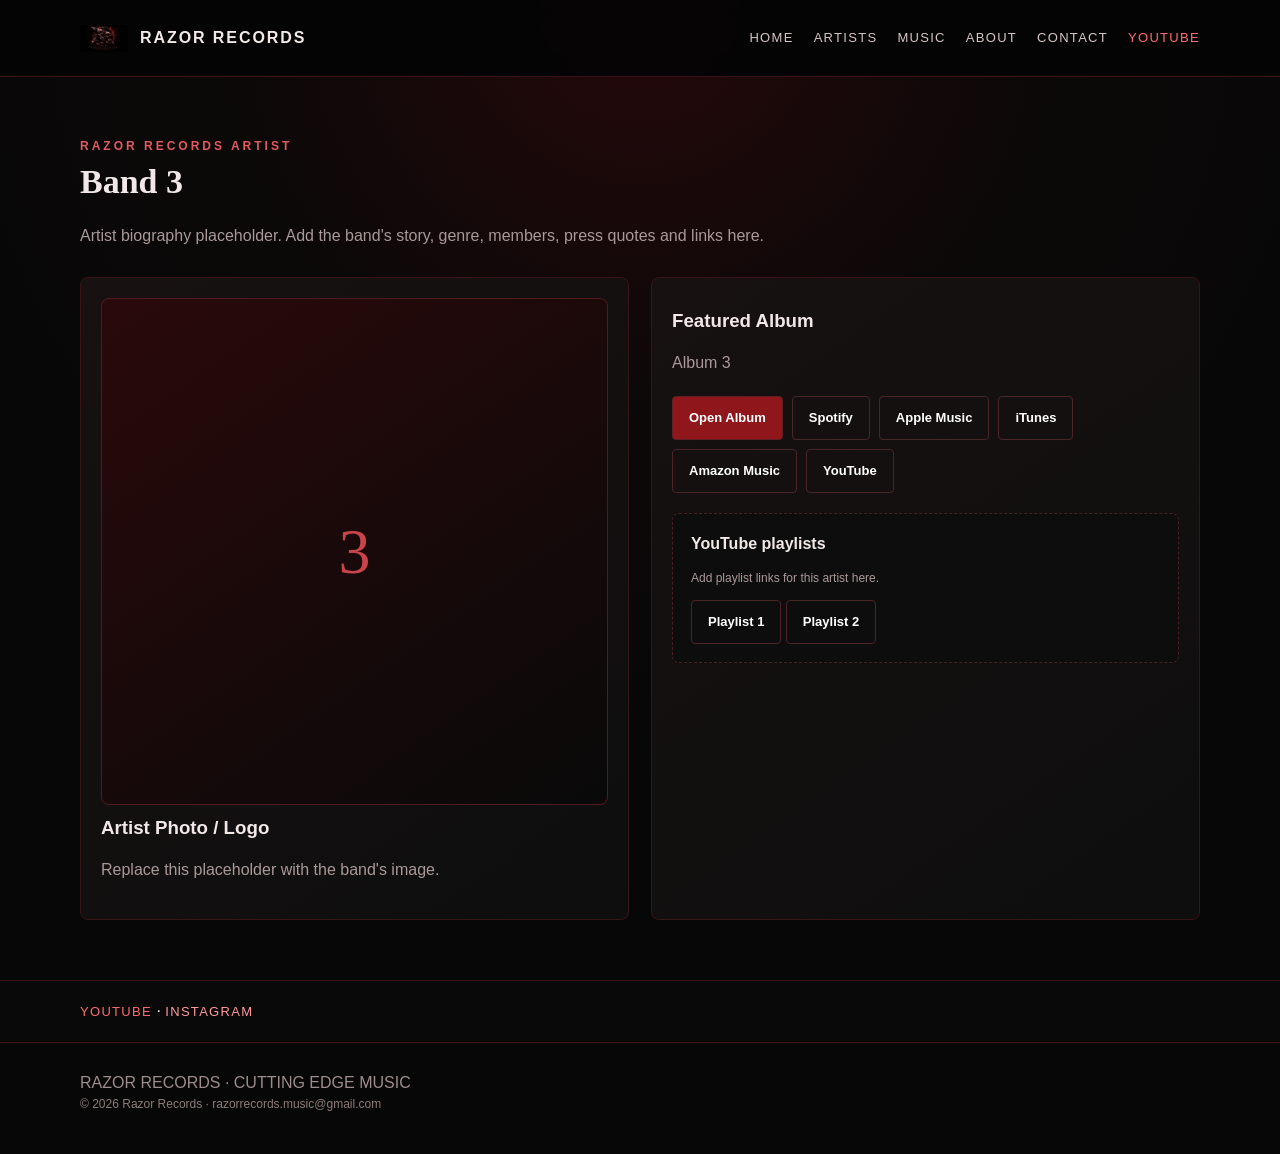
<file: artist-3.html>
<!doctype html><html lang="en"><head><meta charset="utf-8"><meta name="viewport" content="width=device-width,initial-scale=1"><title>Band 3 | Razor Records</title><link rel="stylesheet" href="style.css"></head><body><header class="site-header"><div class="container nav"><a class="brand" href="index.html"><img src="assets/razor-records-logo.png" alt="Razor Records logo"><span>RAZOR RECORDS</span></a><button class="menu-btn" aria-label="Open menu">MENU</button><nav class="nav-links"><a href="index.html">Home</a><a href="artists.html">Artists</a><a href="music.html">Music</a><a href="about.html">About</a><a href="contact.html">Contact</a><a href="#" data-youtube class="youtube">YouTube</a></nav></div></header><main class="page-space"><div class="container"><div class="kicker">Razor Records Artist</div><h1 class="section-title">Band 3</h1><p class="section-intro">Artist biography placeholder. Add the band's story, genre, members, press quotes and links here.</p><div class="grid grid-2" style="margin-top:28px"><div class="card"><div class="cover"><span>3</span></div><h3>Artist Photo / Logo</h3><p>Replace this placeholder with the band's image.</p></div><div class="card"><h3>Featured Album</h3><p>Album 3</p><div class="actions"><a class="btn" href="album-3.html">Open Album</a><a class="btn secondary" href="YOUR_ARTIST_SPOTIFY_URL">Spotify</a><a class="btn secondary" href="YOUR_ARTIST_APPLE_MUSIC_URL">Apple Music</a><a class="btn secondary" href="YOUR_ARTIST_ITUNES_URL">iTunes</a><a class="btn secondary" href="YOUR_ARTIST_AMAZON_URL">Amazon Music</a><a class="btn secondary" href="YOUR_ARTIST_YOUTUBE_URL">YouTube</a></div><div class="playlist"><b>YouTube playlists</b><p class="small">Add playlist links for this artist here.</p><a class="btn secondary" href="YOUR_YOUTUBE_PLAYLIST_1_URL">Playlist 1</a> <a class="btn secondary" href="YOUR_YOUTUBE_PLAYLIST_2_URL">Playlist 2</a></div></div></div></div></main><div class="social-bar"><div class="container"><a href="#" data-youtube class="youtube">YouTube</a><span> · </span><a href="#" data-instagram class="instagram">Instagram</a></div></div><footer class="footer"><div class="container"><div>RAZOR RECORDS · CUTTING EDGE MUSIC</div><div class="small">© <span data-year></span> Razor Records · razorrecords.music@gmail.com</div></div></footer><script src="script.js"></script><script src="links.js"></script></body></html>
</file>
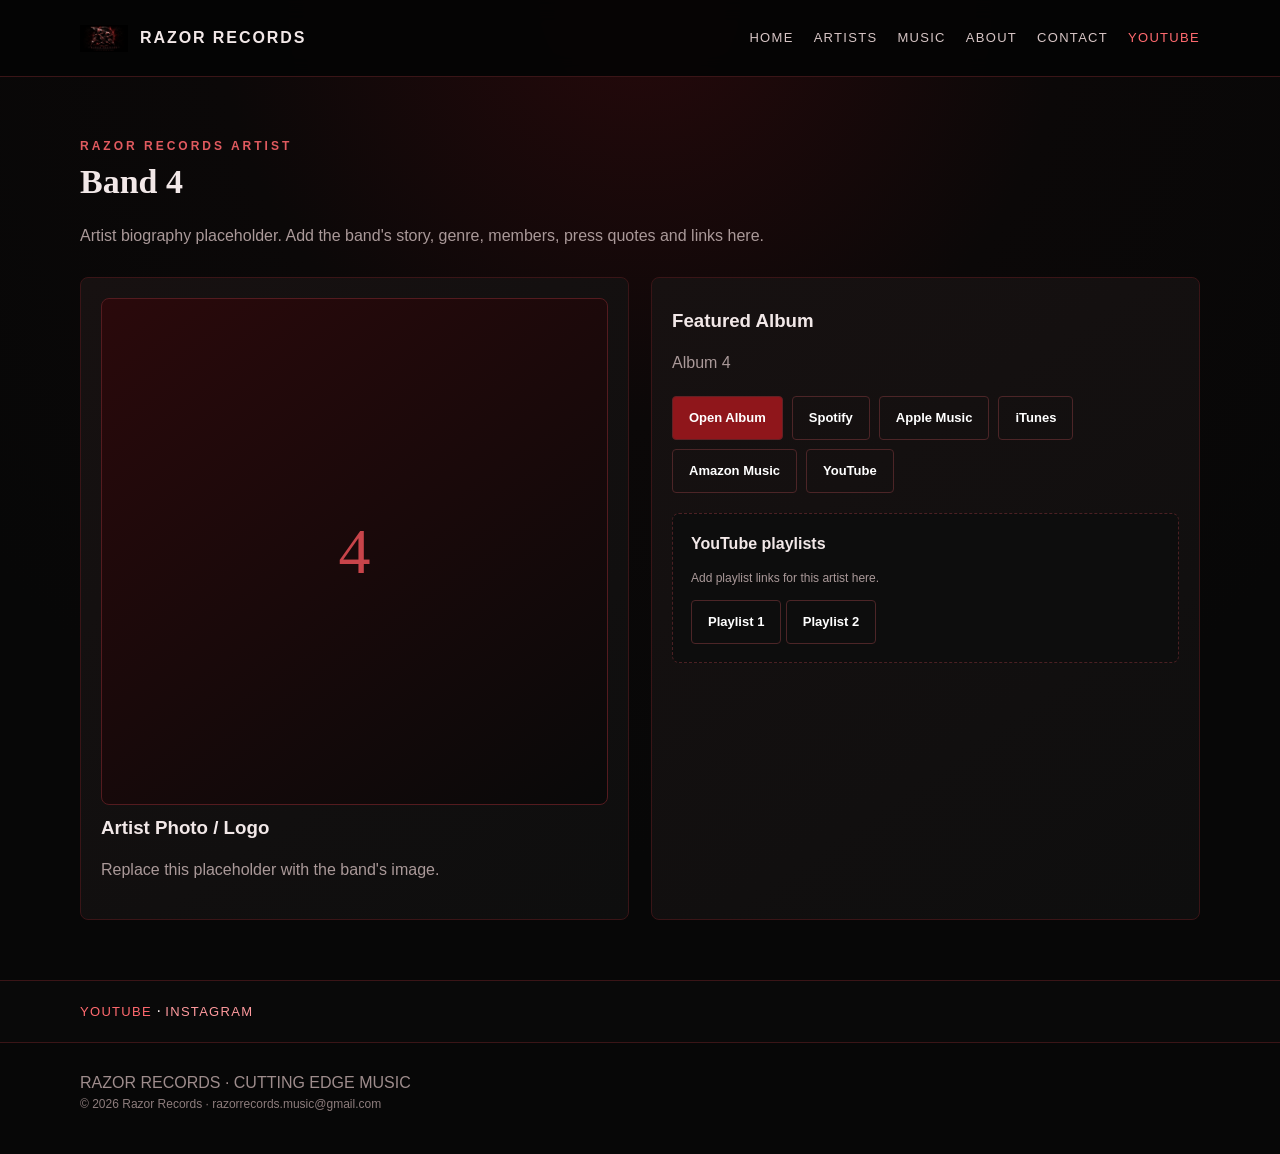
<file: artist-4.html>
<!doctype html><html lang="en"><head><meta charset="utf-8"><meta name="viewport" content="width=device-width,initial-scale=1"><title>Band 4 | Razor Records</title><link rel="stylesheet" href="style.css"></head><body><header class="site-header"><div class="container nav"><a class="brand" href="index.html"><img src="assets/razor-records-logo.png" alt="Razor Records logo"><span>RAZOR RECORDS</span></a><button class="menu-btn" aria-label="Open menu">MENU</button><nav class="nav-links"><a href="index.html">Home</a><a href="artists.html">Artists</a><a href="music.html">Music</a><a href="about.html">About</a><a href="contact.html">Contact</a><a href="#" data-youtube class="youtube">YouTube</a></nav></div></header><main class="page-space"><div class="container"><div class="kicker">Razor Records Artist</div><h1 class="section-title">Band 4</h1><p class="section-intro">Artist biography placeholder. Add the band's story, genre, members, press quotes and links here.</p><div class="grid grid-2" style="margin-top:28px"><div class="card"><div class="cover"><span>4</span></div><h3>Artist Photo / Logo</h3><p>Replace this placeholder with the band's image.</p></div><div class="card"><h3>Featured Album</h3><p>Album 4</p><div class="actions"><a class="btn" href="album-4.html">Open Album</a><a class="btn secondary" href="YOUR_ARTIST_SPOTIFY_URL">Spotify</a><a class="btn secondary" href="YOUR_ARTIST_APPLE_MUSIC_URL">Apple Music</a><a class="btn secondary" href="YOUR_ARTIST_ITUNES_URL">iTunes</a><a class="btn secondary" href="YOUR_ARTIST_AMAZON_URL">Amazon Music</a><a class="btn secondary" href="YOUR_ARTIST_YOUTUBE_URL">YouTube</a></div><div class="playlist"><b>YouTube playlists</b><p class="small">Add playlist links for this artist here.</p><a class="btn secondary" href="YOUR_YOUTUBE_PLAYLIST_1_URL">Playlist 1</a> <a class="btn secondary" href="YOUR_YOUTUBE_PLAYLIST_2_URL">Playlist 2</a></div></div></div></div></main><div class="social-bar"><div class="container"><a href="#" data-youtube class="youtube">YouTube</a><span> · </span><a href="#" data-instagram class="instagram">Instagram</a></div></div><footer class="footer"><div class="container"><div>RAZOR RECORDS · CUTTING EDGE MUSIC</div><div class="small">© <span data-year></span> Razor Records · razorrecords.music@gmail.com</div></div></footer><script src="script.js"></script><script src="links.js"></script></body></html>
</file>
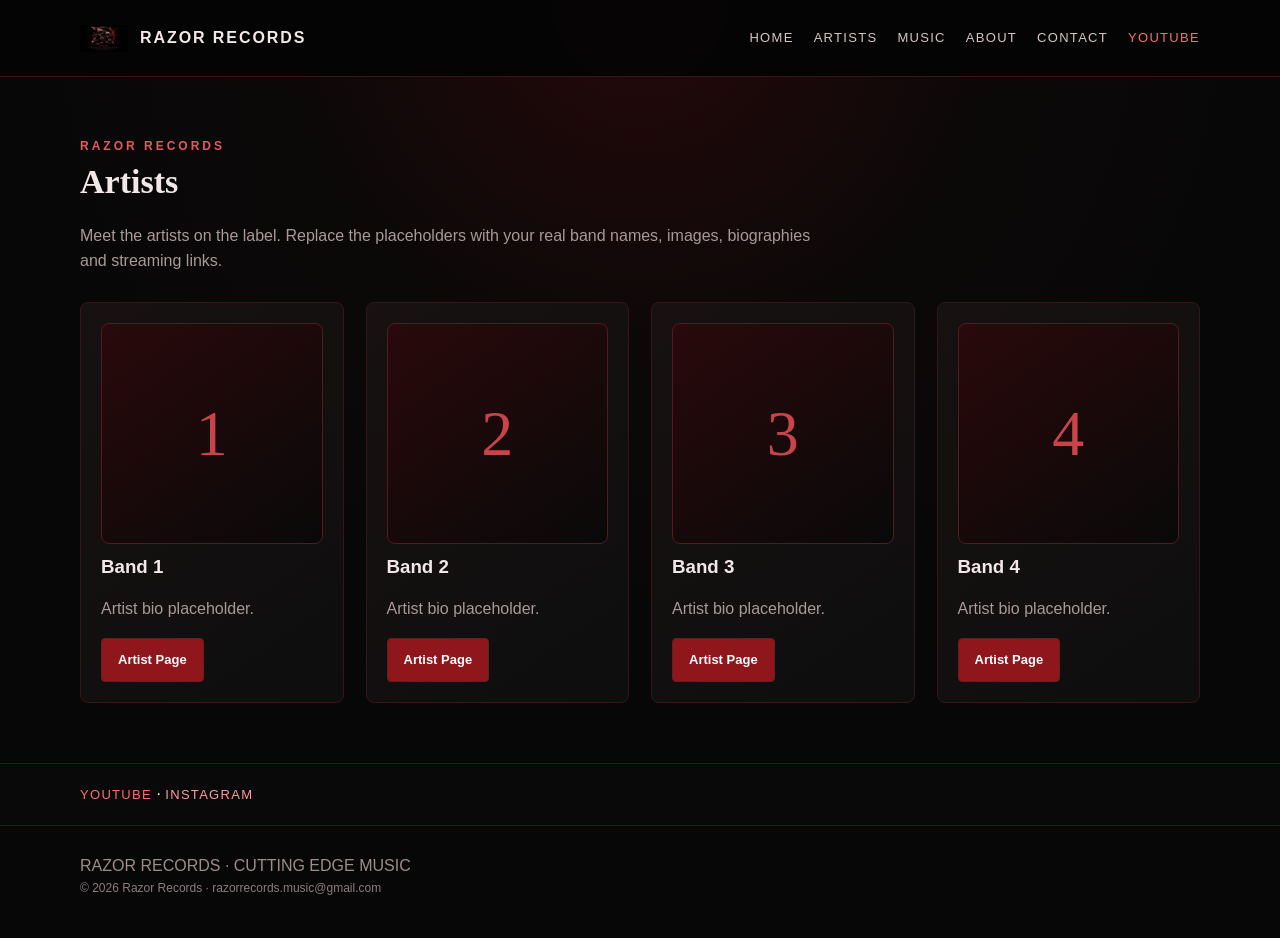
<file: artists.html>
<!doctype html><html lang="en"><head><meta charset="utf-8"><meta name="viewport" content="width=device-width,initial-scale=1"><title>Artists | Razor Records</title><link rel="stylesheet" href="style.css"></head><body><header class="site-header"><div class="container nav"><a class="brand" href="index.html"><img src="assets/razor-records-logo.png" alt="Razor Records logo"><span>RAZOR RECORDS</span></a><button class="menu-btn" aria-label="Open menu">MENU</button><nav class="nav-links"><a href="index.html">Home</a><a href="artists.html">Artists</a><a href="music.html">Music</a><a href="about.html">About</a><a href="contact.html">Contact</a><a href="#" data-youtube class="youtube">YouTube</a></nav></div></header><main class="page-space"><div class="container"><div class="kicker">Razor Records</div><h1 class="section-title">Artists</h1><p class="section-intro">Meet the artists on the label. Replace the placeholders with your real band names, images, biographies and streaming links.</p><div class="grid grid-4" style="margin-top:28px"><article class="card"><div class="cover"><span>1</span></div><h3>Band 1</h3><p>Artist bio placeholder.</p><a class="btn" href="artist-1.html">Artist Page</a></article><article class="card"><div class="cover"><span>2</span></div><h3>Band 2</h3><p>Artist bio placeholder.</p><a class="btn" href="artist-2.html">Artist Page</a></article><article class="card"><div class="cover"><span>3</span></div><h3>Band 3</h3><p>Artist bio placeholder.</p><a class="btn" href="artist-3.html">Artist Page</a></article><article class="card"><div class="cover"><span>4</span></div><h3>Band 4</h3><p>Artist bio placeholder.</p><a class="btn" href="artist-4.html">Artist Page</a></article></div></div></main><div class="social-bar"><div class="container"><a href="#" data-youtube class="youtube">YouTube</a><span> · </span><a href="#" data-instagram class="instagram">Instagram</a></div></div><footer class="footer"><div class="container"><div>RAZOR RECORDS · CUTTING EDGE MUSIC</div><div class="small">© <span data-year></span> Razor Records · razorrecords.music@gmail.com</div></div></footer><script src="script.js"></script><script src="links.js"></script></body></html>
</file>
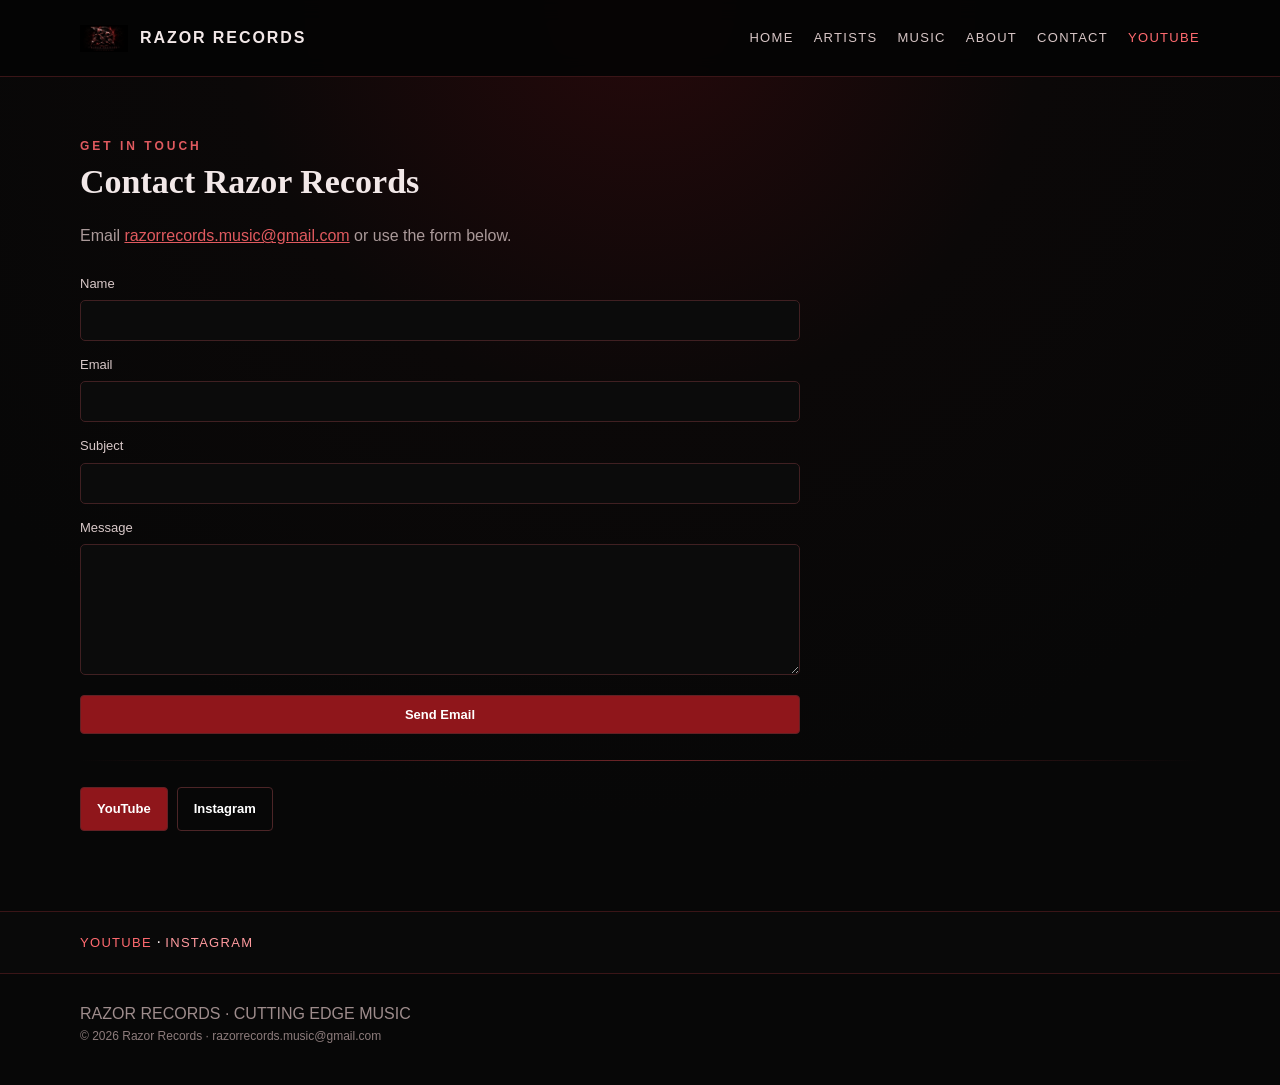
<file: contact.html>
<!doctype html><html lang="en"><head><meta charset="utf-8"><meta name="viewport" content="width=device-width,initial-scale=1"><title>Contact | Razor Records</title><link rel="stylesheet" href="style.css"></head><body><header class="site-header"><div class="container nav"><a class="brand" href="index.html"><img src="assets/razor-records-logo.png" alt="Razor Records logo"><span>RAZOR RECORDS</span></a><button class="menu-btn" aria-label="Open menu">MENU</button><nav class="nav-links"><a href="index.html">Home</a><a href="artists.html">Artists</a><a href="music.html">Music</a><a href="about.html">About</a><a href="contact.html">Contact</a><a href="#" data-youtube class="youtube">YouTube</a></nav></div></header><main class="page-space"><div class="container"><div class="kicker">Get In Touch</div><h1 class="section-title">Contact Razor Records</h1><p class="section-intro">Email <a href="mailto:razorrecords.music@gmail.com" style="color:#e05a5f">razorrecords.music@gmail.com</a> or use the form below.</p><form class="form" action="mailto:razorrecords.music@gmail.com" method="post" enctype="text/plain" style="margin-top:25px"><label>Name<input name="Name" required></label><label>Email<input type="email" name="Email" required></label><label>Subject<input name="Subject"></label><label>Message<textarea name="Message" rows="7"></textarea></label><button class="btn" type="submit">Send Email</button></form><div class="divider"></div><div class="actions"><a class="btn" href="#" data-youtube>YouTube</a><a class="btn secondary" href="#" data-instagram>Instagram</a></div></div></main><div class="social-bar"><div class="container"><a href="#" data-youtube class="youtube">YouTube</a><span> · </span><a href="#" data-instagram class="instagram">Instagram</a></div></div><footer class="footer"><div class="container"><div>RAZOR RECORDS · CUTTING EDGE MUSIC</div><div class="small">© <span data-year></span> Razor Records · razorrecords.music@gmail.com</div></div></footer><script src="script.js"></script><script src="links.js"></script></body></html>
</file>
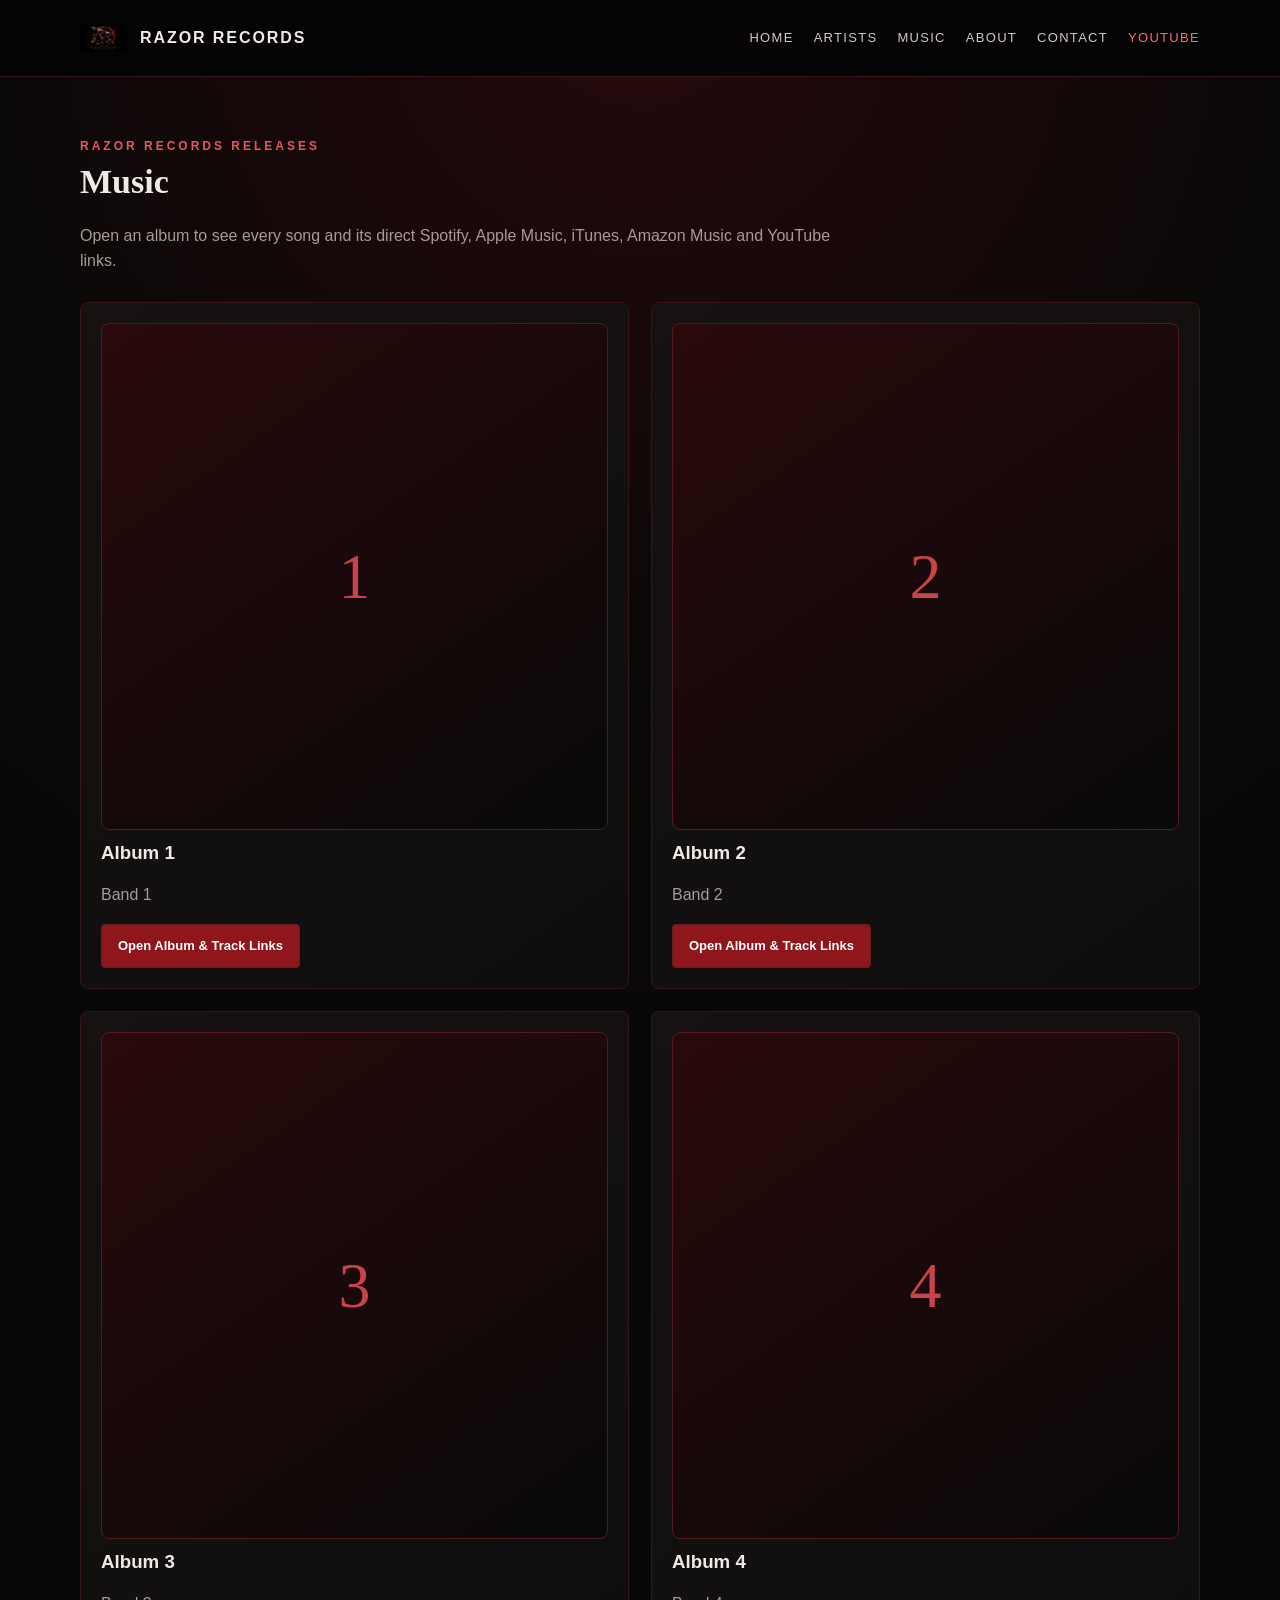
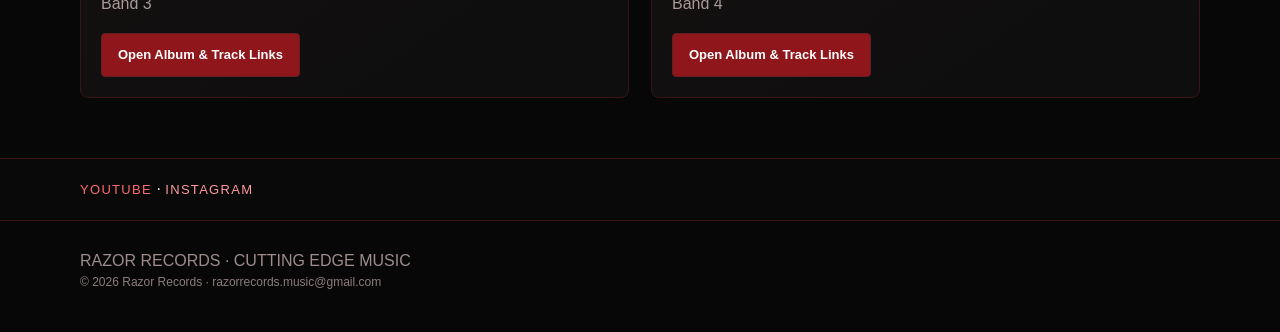
<file: music.html>
<!doctype html><html lang="en"><head><meta charset="utf-8"><meta name="viewport" content="width=device-width,initial-scale=1"><title>Music | Razor Records</title><link rel="stylesheet" href="style.css"></head><body><header class="site-header"><div class="container nav"><a class="brand" href="index.html"><img src="assets/razor-records-logo.png" alt="Razor Records logo"><span>RAZOR RECORDS</span></a><button class="menu-btn" aria-label="Open menu">MENU</button><nav class="nav-links"><a href="index.html">Home</a><a href="artists.html">Artists</a><a href="music.html">Music</a><a href="about.html">About</a><a href="contact.html">Contact</a><a href="#" data-youtube class="youtube">YouTube</a></nav></div></header><main class="page-space"><div class="container"><div class="kicker">Razor Records Releases</div><h1 class="section-title">Music</h1><p class="section-intro">Open an album to see every song and its direct Spotify, Apple Music, iTunes, Amazon Music and YouTube links.</p><div class="grid grid-2" style="margin-top:28px"><article class="card"><div class="cover"><span>1</span></div><h3>Album 1</h3><p>Band 1</p><a class="btn" href="album-1.html">Open Album & Track Links</a></article><article class="card"><div class="cover"><span>2</span></div><h3>Album 2</h3><p>Band 2</p><a class="btn" href="album-2.html">Open Album & Track Links</a></article><article class="card"><div class="cover"><span>3</span></div><h3>Album 3</h3><p>Band 3</p><a class="btn" href="album-3.html">Open Album & Track Links</a></article><article class="card"><div class="cover"><span>4</span></div><h3>Album 4</h3><p>Band 4</p><a class="btn" href="album-4.html">Open Album & Track Links</a></article></div></div></main><div class="social-bar"><div class="container"><a href="#" data-youtube class="youtube">YouTube</a><span> · </span><a href="#" data-instagram class="instagram">Instagram</a></div></div><footer class="footer"><div class="container"><div>RAZOR RECORDS · CUTTING EDGE MUSIC</div><div class="small">© <span data-year></span> Razor Records · razorrecords.music@gmail.com</div></div></footer><script src="script.js"></script><script src="links.js"></script></body></html>
</file>
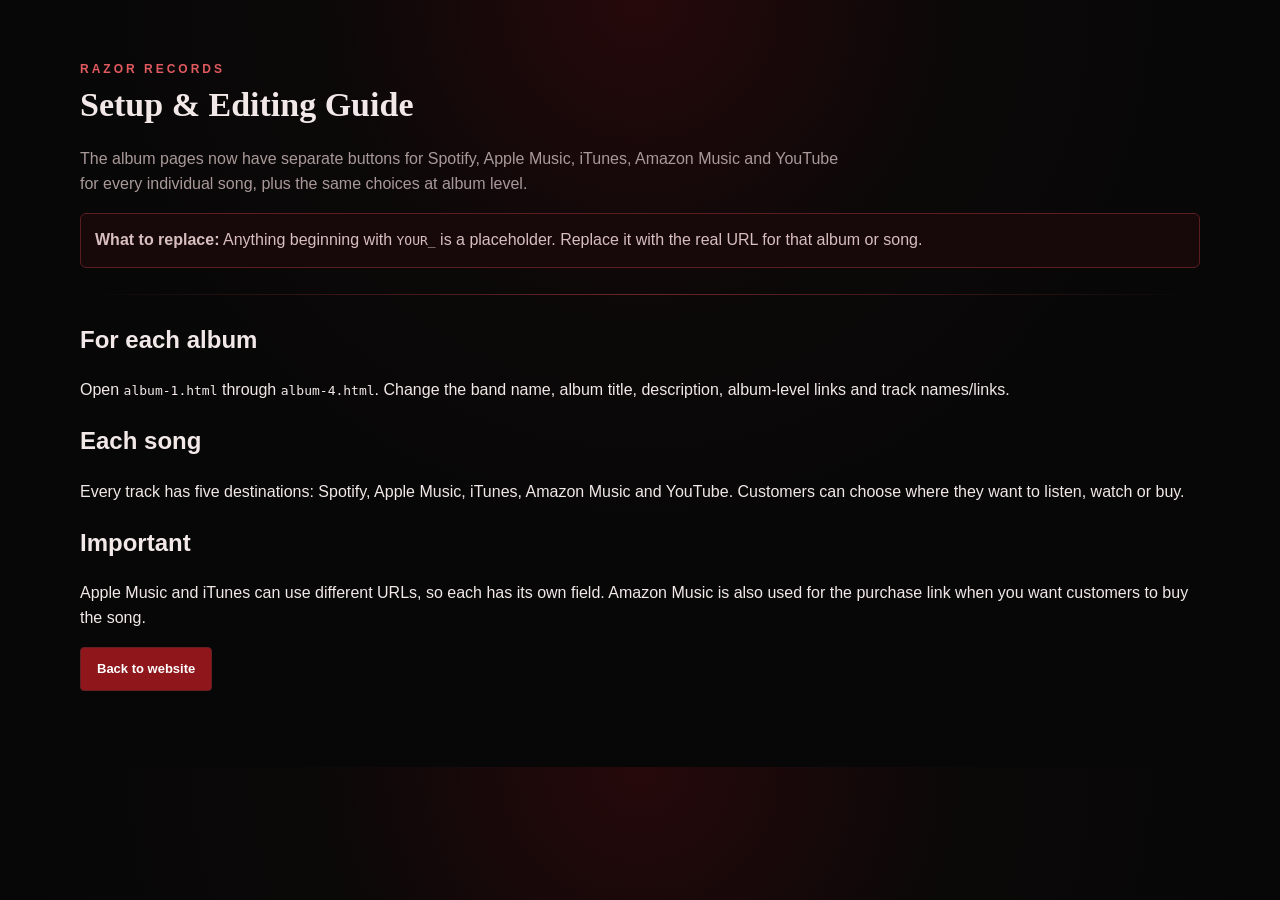
<file: setup.html>
<!doctype html><html lang="en"><head><meta charset="utf-8"><meta name="viewport" content="width=device-width,initial-scale=1"><title>Razor Records Setup Guide</title><link rel="stylesheet" href="style.css"></head><body><main class="page-space"><div class="container"><div class="kicker">Razor Records</div><h1 class="section-title">Setup & Editing Guide</h1><p class="section-intro">The album pages now have separate buttons for Spotify, Apple Music, iTunes, Amazon Music and YouTube for every individual song, plus the same choices at album level.</p><div class="notice"><b>What to replace:</b> Anything beginning with <code>YOUR_</code> is a placeholder. Replace it with the real URL for that album or song.</div><div class="divider"></div><h2>For each album</h2><p>Open <code>album-1.html</code> through <code>album-4.html</code>. Change the band name, album title, description, album-level links and track names/links.</p><h2>Each song</h2><p>Every track has five destinations: Spotify, Apple Music, iTunes, Amazon Music and YouTube. Customers can choose where they want to listen, watch or buy.</p><h2>Important</h2><p>Apple Music and iTunes can use different URLs, so each has its own field. Amazon Music is also used for the purchase link when you want customers to buy the song.</p><p><a class="btn" href="index.html">Back to website</a></p></div></main></body></html>
</file>
<file: style.css>
:root{--bg:#070707;--panel:#111;--panel2:#161616;--text:#f2e8e8;--muted:#aa9999;--red:#b51f25;--red2:#e05a5f;--line:#3a1517}*{box-sizing:border-box}html{scroll-behavior:smooth}body{margin:0;background:radial-gradient(circle at 50% 0,#26090b 0,#0b0808 32%,var(--bg) 65%);color:var(--text);font-family:Arial,Helvetica,sans-serif;line-height:1.55}.container{width:min(1120px,92%);margin:auto}.site-header{position:sticky;top:0;z-index:20;background:rgba(5,5,5,.94);backdrop-filter:blur(10px);border-bottom:1px solid var(--line)}.nav{min-height:76px;display:flex;align-items:center;gap:28px}.brand{display:flex;align-items:center;gap:12px;color:var(--text);text-decoration:none;font-weight:800;letter-spacing:.12em}.brand img{width:48px;height:48px;object-fit:contain}.nav-links{margin-left:auto;display:flex;gap:20px;flex-wrap:wrap}.nav-links a,.social-bar a{color:#d7c5c5;text-decoration:none;font-size:13px;text-transform:uppercase;letter-spacing:.1em}.nav-links a:hover,.social-bar a:hover{color:#fff}.menu-btn{display:none}.hero{padding:64px 0 70px;text-align:center}.hero img{width:min(560px,80%);max-height:370px;object-fit:contain;filter:drop-shadow(0 0 22px rgba(160,0,0,.3))}.kicker{color:var(--red2);font-size:12px;font-weight:800;letter-spacing:.25em;text-transform:uppercase}.hero h1{font-family:Georgia,serif;letter-spacing:.18em;font-size:clamp(34px,6vw,68px);margin:10px 0 0}.slogan{margin:8px auto 24px;color:#d87a7d;letter-spacing:.28em;text-transform:uppercase}.btn{display:inline-flex;align-items:center;justify-content:center;gap:8px;padding:11px 16px;border:1px solid #632024;background:#8f161b;color:#fff;text-decoration:none;border-radius:4px;font-weight:700;font-size:13px}.btn.secondary{background:transparent;border-color:#4c2527}.btn:hover{filter:brightness(1.18)}.page-space{padding:60px 0}.section-title{font-family:Georgia,serif;font-size:34px;margin:0 0 8px}.section-intro{color:var(--muted);max-width:760px}.grid{display:grid;gap:22px}.grid-2{grid-template-columns:repeat(2,minmax(0,1fr))}.grid-4{grid-template-columns:repeat(4,minmax(0,1fr))}.card{background:linear-gradient(145deg,#171111,#0e0e0e);border:1px solid var(--line);border-radius:8px;padding:20px}.card h3{margin:8px 0}.card p{color:var(--muted)}.cover{aspect-ratio:1;background:linear-gradient(145deg,#2a090b,#090909);border:1px solid #541b1f;border-radius:8px;display:grid;place-items:center;color:#c8444a;font-size:64px;font-family:Georgia,serif}.detail h1{font-family:Georgia,serif;font-size:52px;margin:4px 0 25px}.prose{color:#c5b6b6}.tracklist{list-style:none;margin:20px 0;padding:0;display:grid;gap:12px}.track{background:#101010;border:1px solid #2b1718;border-radius:6px;padding:14px}.track-top{display:flex;justify-content:space-between;gap:14px;align-items:center}.track-name{font-weight:800}.track-links{display:flex;flex-wrap:wrap;gap:7px;margin-top:10px}.track-links .btn{padding:7px 10px;font-size:11px}.label{color:#9d8989;font-size:11px;text-transform:uppercase;letter-spacing:.12em}.actions{display:flex;flex-wrap:wrap;gap:9px;margin:20px 0}.playlist{border:1px dashed #4b2023;padding:18px;border-radius:7px;background:#0d0d0d}.small{font-size:12px;color:#8d7c7c}.social-bar{border-top:1px solid var(--line);border-bottom:1px solid var(--line);padding:18px 0;background:#090909}.footer{padding:28px 0 40px;color:#9e8c8c}.form{display:grid;gap:14px;max-width:720px}.form label{font-size:13px;color:#d8c8c8}.form input,.form textarea{width:100%;margin-top:6px;background:#0b0b0b;border:1px solid #402022;color:#fff;padding:12px;border-radius:5px}.notice{background:#17090a;border:1px solid #5c1d21;border-radius:6px;padding:14px;color:#d8bebe}.site-note{font-size:12px;color:#8c7b7b;margin-top:20px}.icon{width:18px;height:18px;vertical-align:-4px}.center{text-align:center}.divider{height:1px;background:linear-gradient(90deg,transparent,#6d2528,transparent);margin:26px 0}.album-actions{display:flex;flex-wrap:wrap;gap:8px;margin-top:16px}.album-actions .btn{font-size:12px}.youtube{color:#ff6a6f!important}.instagram{color:#ff9a9e!important}@media(max-width:850px){.nav-links{display:none}.menu-btn{display:block;margin-left:auto;background:none;color:#fff;border:1px solid #4a2022;padding:8px}.grid-4{grid-template-columns:repeat(2,minmax(0,1fr))}.grid-2{grid-template-columns:1fr}}@media(max-width:520px){.grid-4{grid-template-columns:1fr}.hero{padding-top:35px}.detail h1{font-size:38px}.nav{min-height:68px}.brand span{font-size:12px}}
</file>
